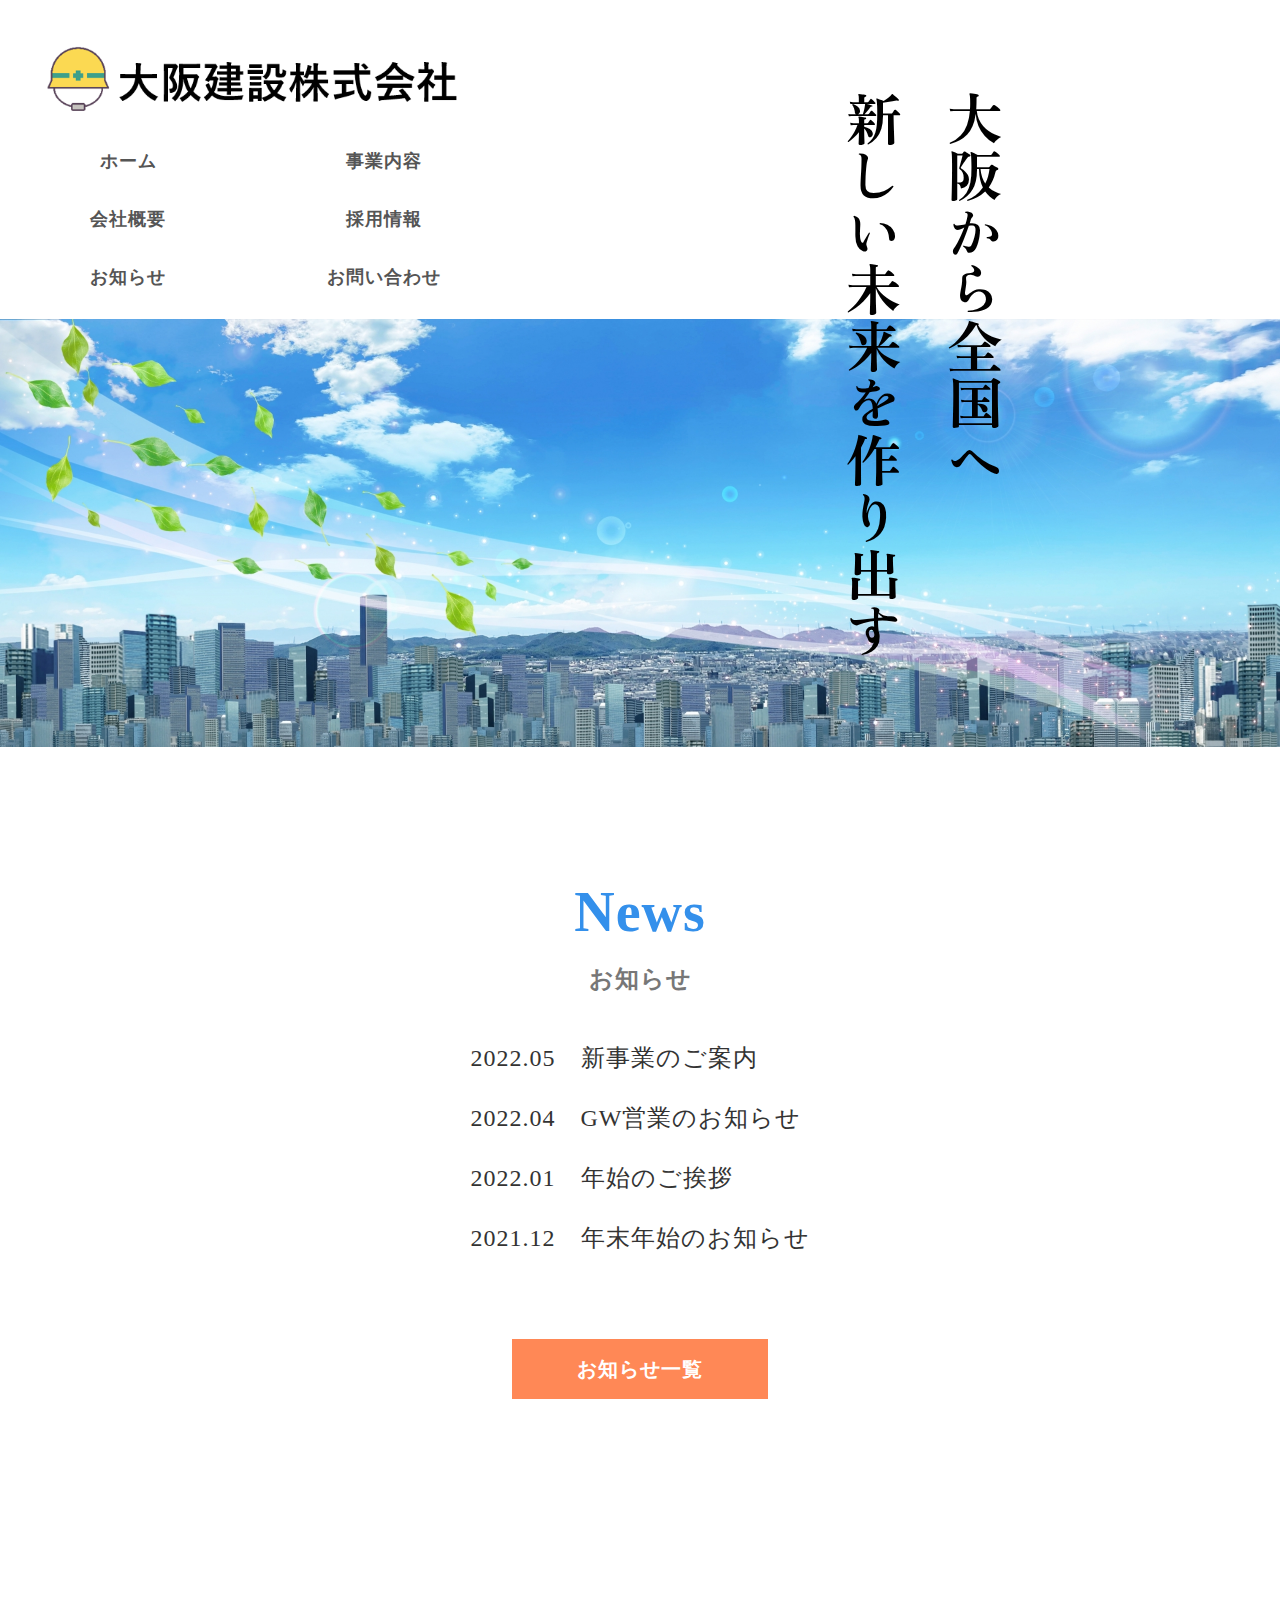
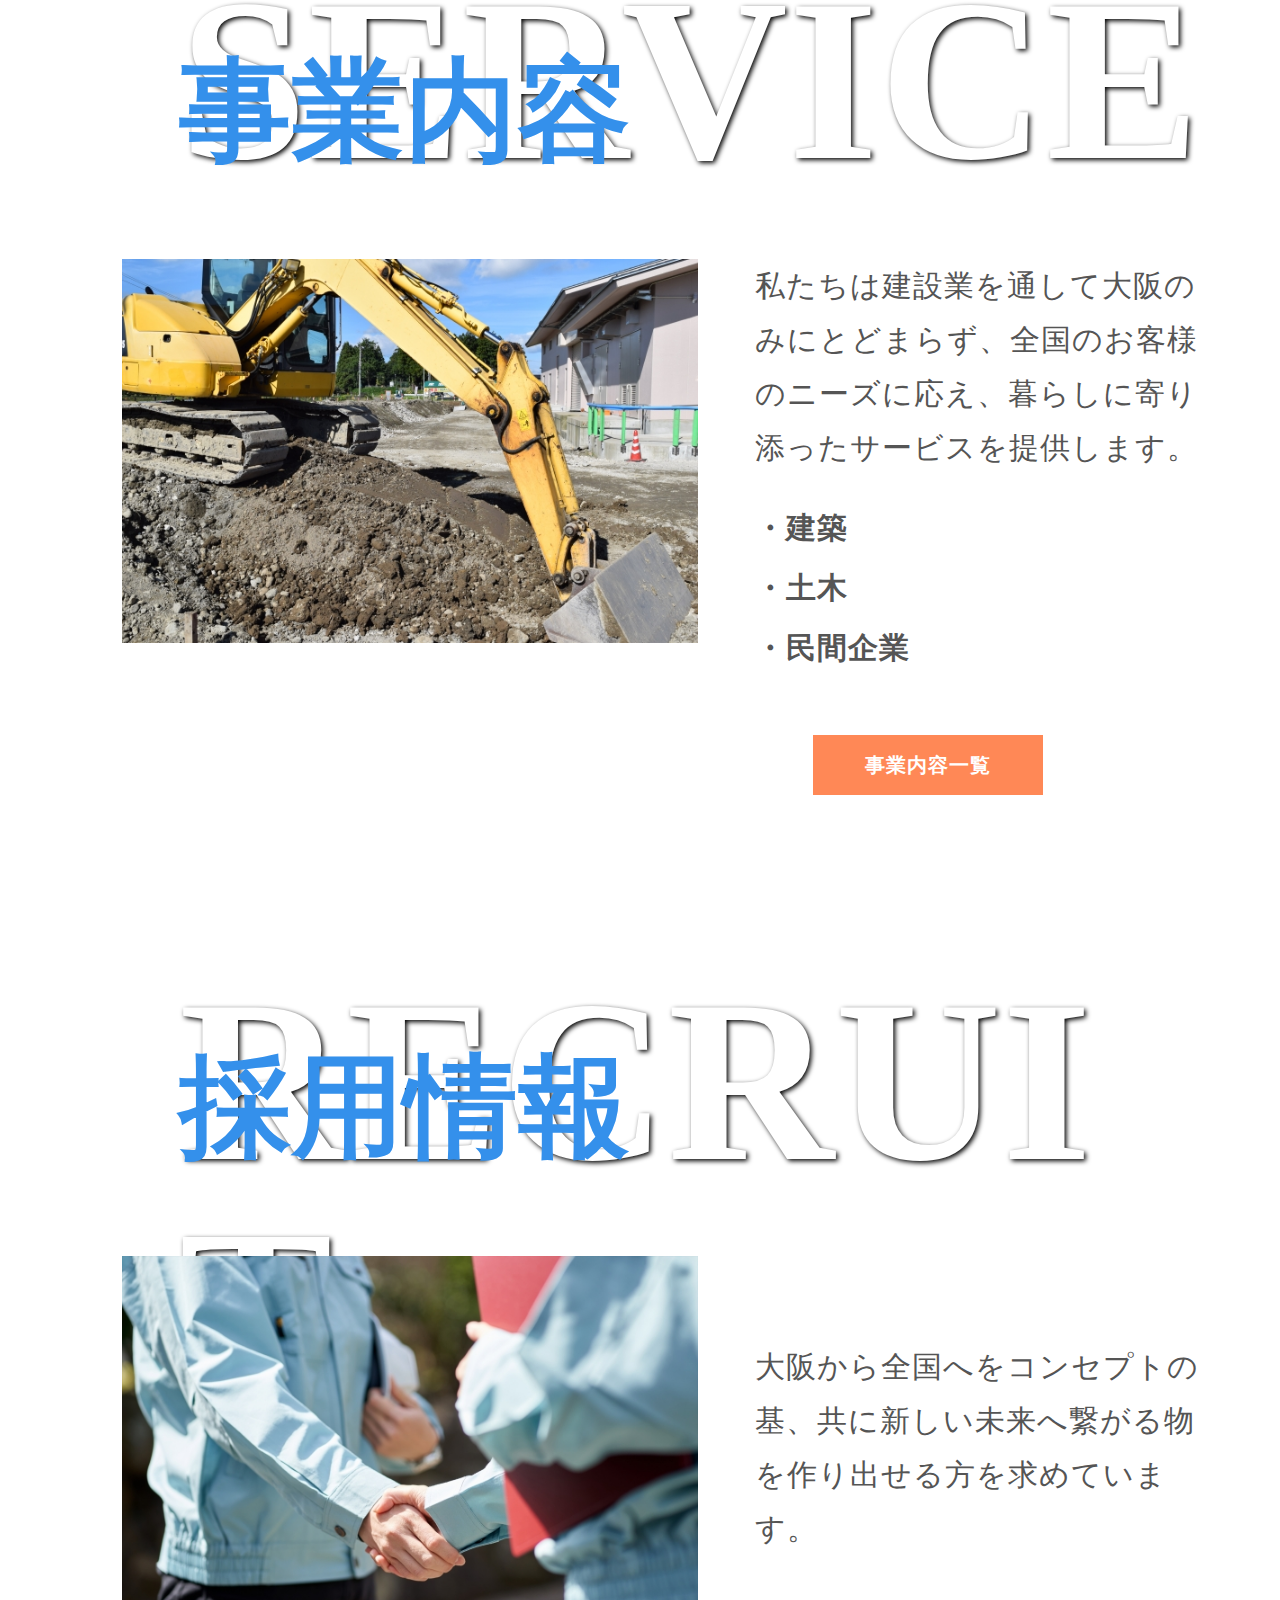
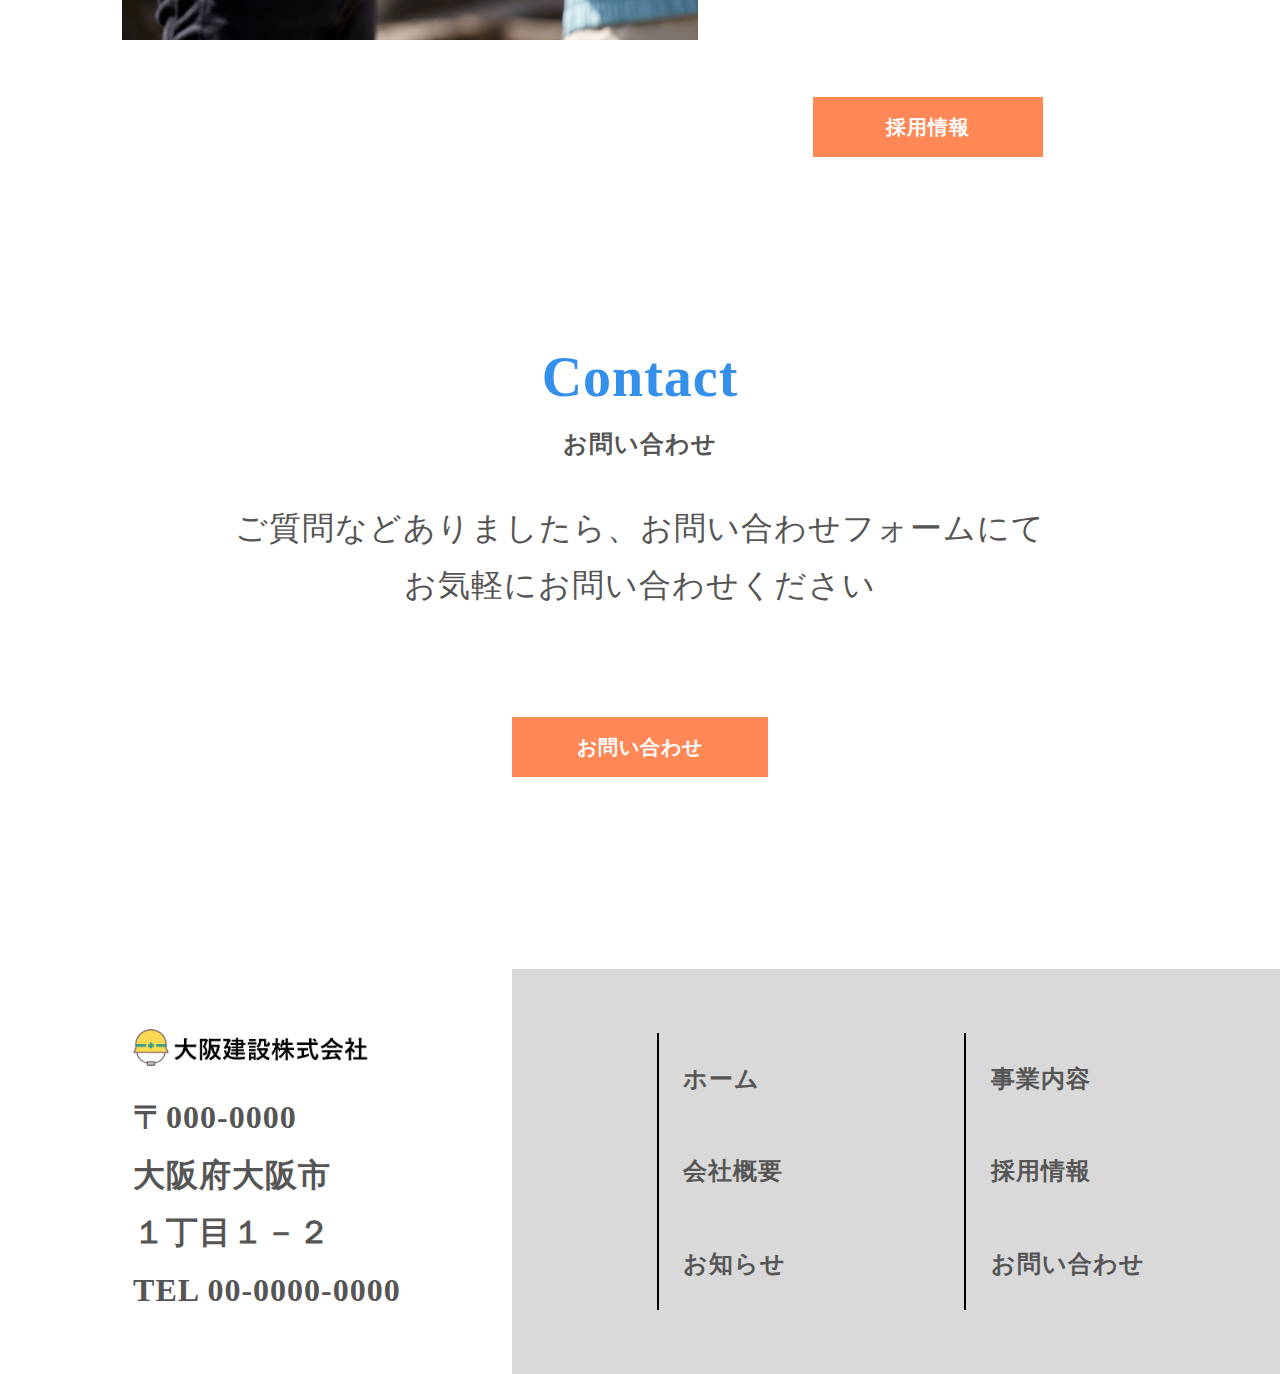
<file: index.html>
<!DOCTYPE html>
<html lang="ja">
<head>
	<meta charset="UTF-8">
	<title>大阪建設株式会社</title>
	<meta name="description" content="大阪から全国へ新しい未来を作り出す。">
	<meta name="keywords" content="建設,土木,">
	<meta name="viewport" content="width=device-width, initial-scale=1.0">
	<meta property="og:title" content="大阪建設株式会社">
	<meta property="og:type" content="article">
	<meta property="og:url" content="https://osakakensetsu.com">
	<meta property="og:image" content="./img/icon.png">
	<meta property="og:description" content="大阪から全国へ新しい未来を作り出す。">
	<meta property="og:site_name" content="建設会社">
	<link rel="icon" href="favicon.ico">
	<link rel="apple-touch-icon" sizes="180×180" href="./img/icon.png">
	<link rel="stylesheet" type="text/css" href="css/reset.css">
	<link rel="stylesheet" type="text/css" href="css/index.css">
	<link rel="preconnect" href="https://fonts.googleapis.com">
	<link rel="preconnect" href="https://fonts.gstatic.com" crossorigin>
	<link href="https://fonts.googleapis.com/css2?family=Zen+Old+Mincho:wght@400;700;900&display=swap" rel="stylesheet"> </head>
<body>
	<header>
		<div class="header_wrapper">
			<div class="header_inner"> <img src="./img/logo.png" alt="ロゴ写真">
				<nav>
					<ul>
						<li><a href="#">ホーム</a></li>
						<li><a href="html/company.html">会社概要</a></li>
						<li><a href="html/news.html">お知らせ</a></li>
					</ul>
					<ul>
						<li><a href="html/service.html">事業内容</a></li>
						<li><a href="html/recruit.html">採用情報</a></li>
						<li><a href="#contact">お問い合わせ</a></li>
					</ul>
				</nav>
				<div class="top_title">
					<h1>大阪から全国へ</h1>
					<h2>新しい未来を作り出す</h2>
				</div>
			</div>
			<div class="top_inner"> <img src="./img/top.jpg" alt="top画像"> </div>
		</div>
	</header>
	<!-- main -->
	<main>
		<!-- news -->
		<section class="news section">
			<h3 class="ttl">News<br><small>お知らせ</small></h3>
			<ul class="news_list">
				<li>2022.05&emsp;新事業のご案内</li>
				<li>2022.04&emsp;GW営業のお知らせ</li>
				<li>2022.01&emsp;年始のご挨拶</li>
				<li>2021.12&emsp;年末年始のお知らせ</li>
			</ul>
			<div class="btn"> <a href="">お知らせ一覧</a> </div>
		</section>
		<!-- service -->
		<section class="servive section">
			<div class="top_wrapper">
				<div class="ttl_front">事業内容<a>SERVICE</a></div>
				<div class="top_txt_wrapper"> <img class="top_img service" src="./img/service.jpg" alt="事業内容写真">
					<div class="service_txt">
						<p>私たちは建設業を通して大阪のみにとどまらず、全国のお客様のニーズに応え、暮らしに寄り添ったサービスを提供します。</p>
						<ul>
							<li>・建築</li>
							<li>・土木</li>
							<li>・民間企業</li>
						</ul>
					</div>
				</div>
				<div class="btn1"> <a href="">事業内容一覧</a> </div>
			</div>
		</section>
		
		<!-- recruit -->
		<section class="servive section">
			<div class="top_wrapper">
				<div class="ttl_front">採用情報<a>RECRUIT</a></div>
				<div class="top_txt_wrapper"> <img class="top_img recruit" src="./img/recruit.jpg" alt="採用情報写真">
					<div class="recruit_txt">
						<p>大阪から全国へをコンセプトの基、共に新しい未来へ繋がる物を作り出せる方を求めています。</p>
					</div>
				</div>
				<div class="btn1"> <a href="">採用情報</a> </div>
		</section>

		<!-- contact -->
		<section class="contact section" id="contact">
			<div class="contact_wrapper">
				<h3 class="ttl">Contact<br><small>お問い合わせ</small></h3>
				<P>ご質問などありましたら、お問い合わせフォームにて<br>お気軽にお問い合わせください</P>
				<div class="btn"> <a href="https://withcode.tech">お問い合わせ</a> </div>
			</div>
		</section>
	</main>
	
	<!-- footer -->
	<footer>
		<div class="footer_wrapper">
			<div class="footer_block_1"> <img src="img/logo.png" alt="ロゴ画像">
				<p>〒000-0000<br> 大阪府大阪市<br>１丁目１－２<br> TEL 00-0000-0000 </p>
			</div>
			<div class="footer_block_2">
				<div class="footer_list">
					<ul>
						<li><a href="#">ホーム</a></li>
						<li><a href="html/company.html">会社概要</a></li>
						<li><a href="html/news.html">お知らせ</a></li>
					</ul>
					<ul>
						<li><a href="html/service.html">事業内容</a></li>
						<li><a href="html/recruit.html">採用情報</a></li>
						<li><a href="#contact">お問い合わせ</a></li>
					</ul>
				</div>
			</div>
		</div>
	</footer>
</body>
</html>
</file>
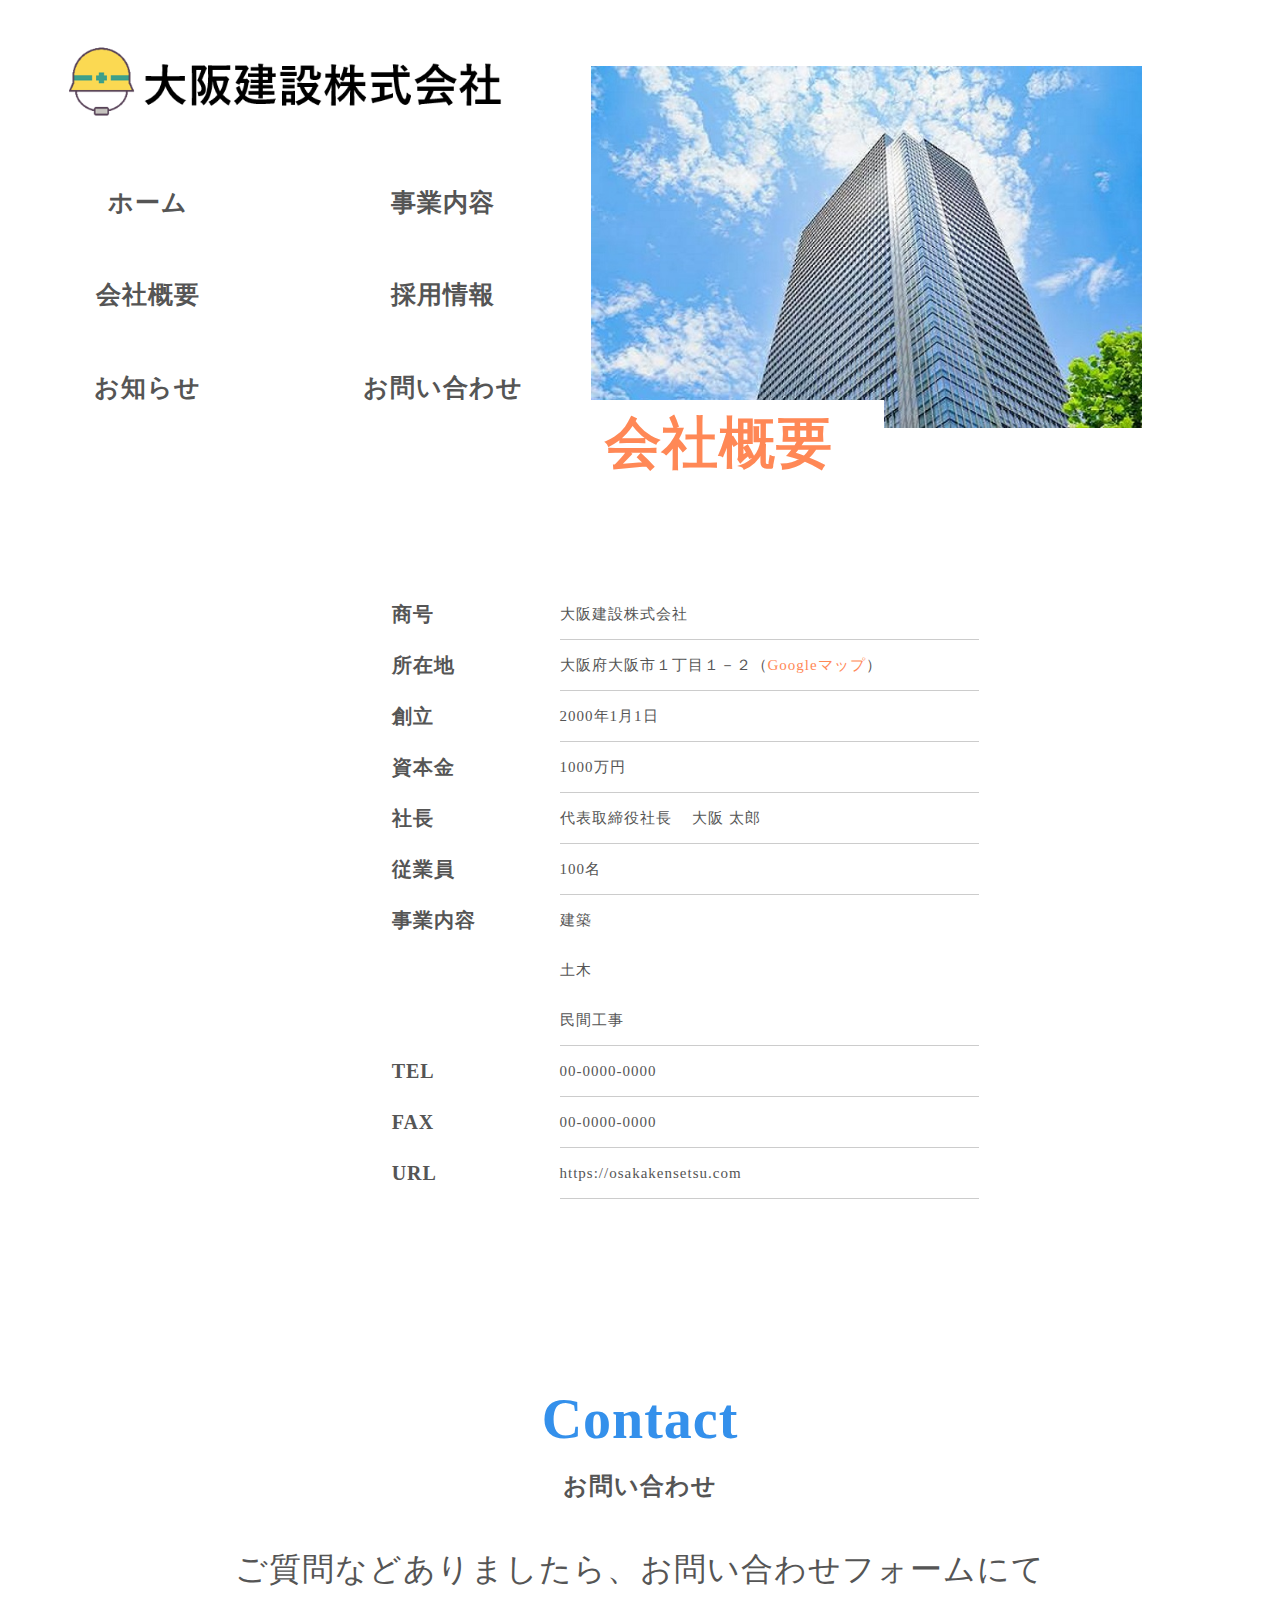
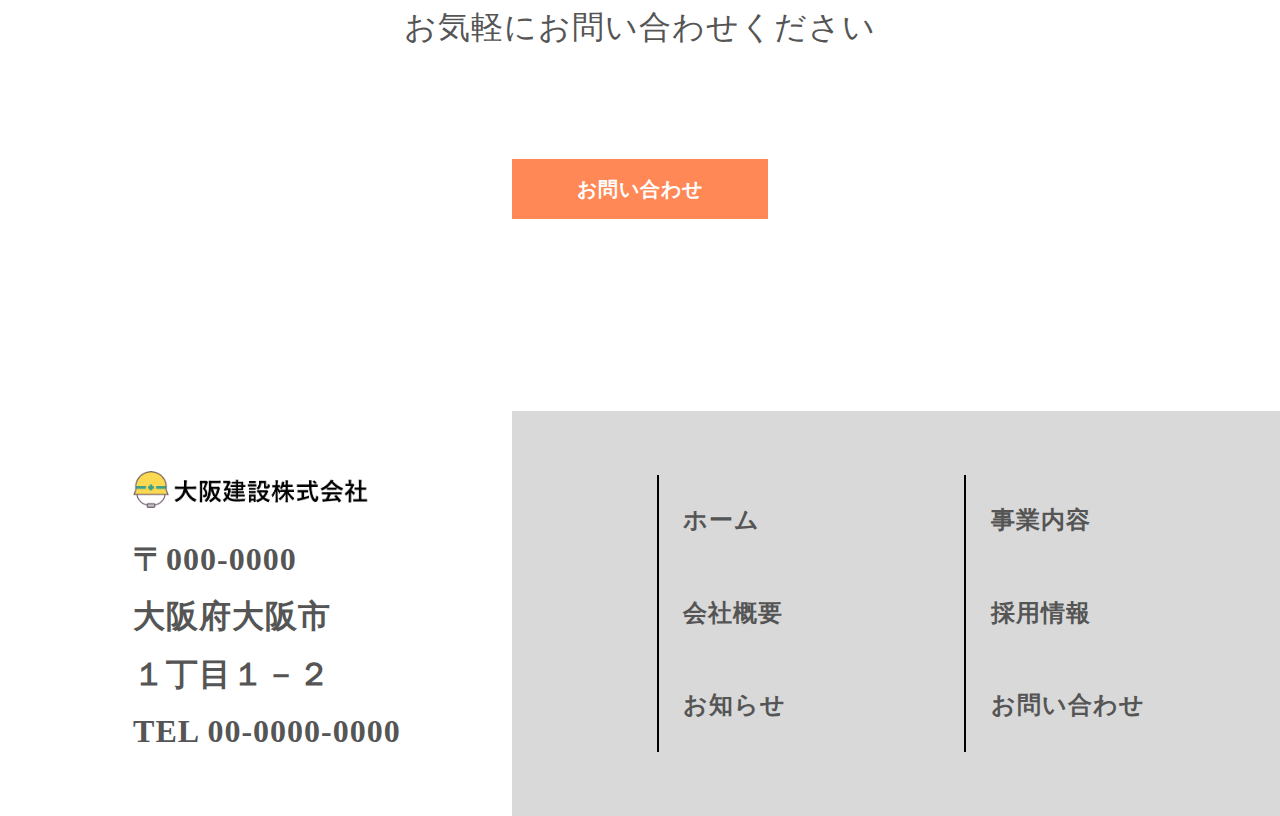
<file: html/company.html>
<!DOCTYPE html>
<html lang="ja">
<head>
	<meta charset="UTF-8">
	<title>大阪建設株式会社</title>
	<meta name="description" content="大阪から全国へ新しい未来を作り出す。">
	<meta name="keywords" content="建設,土木,">
	<meta name="viewport" content="width=device-width, initial-scale=1.0">
	<meta property="og:title" content="大阪建設株式会社">
	<meta property="og:type" content="article">
	<meta property="og:url" content="https://osakakensetsu.com">
	<meta property="og:image" content="./img/icon.png">
	<meta property="og:description" content="大阪から全国へ新しい未来を作り出す。">
	<meta property="og:site_name" content="建設会社">
	<link rel="icon" href="../favicon.ico">
	<link rel="apple-touch-icon" sizes="180×180" href="./img/icon.png">
	<link rel="stylesheet" type="text/css" href="../css/reset.css">
	<link rel="stylesheet" type="text/css" href="../css/common1.css">
	<link rel="stylesheet" type="text/css" href="../css/common2.css">
	<link rel="stylesheet" type="text/css" href="../css/company.css">
	<link rel="preconnect" href="https://fonts.googleapis.com">
	<link rel="preconnect" href="https://fonts.gstatic.com" crossorigin>
	<link href="https://fonts.googleapis.com/css2?family=Zen+Old+Mincho:wght@400;700;900&display=swap" rel="stylesheet"> </head>
<body>
	<header>
		<div class="header_wrapper">
			<div class="header_inner"> <img src="../img/logo.png" alt="ロゴ画像">
				<nav class="header_nav">
					<ul>
						<li><a href="../index.html">ホーム</a></li>
						<li><a href="./company.html">会社概要</a></li>
						<li><a href="./news.html">お知らせ</a></li>
					</ul>
					<ul>
						<li><a href="./service.html">事業内容</a></li>
						<li><a href="./recruit.html">採用情報</a></li>
						<li><a href="#contact">お問い合わせ</a></li>
					</ul>
				</nav>
			</div>
			<div class="top_inner"> <img src="../img/会社概要.jpg" alt="top写真">
				<div class="top_title">
					<h1>会社概要</h1>
				</div>
			</div>
		</div>
	</header>
	<main>
		<section class="company section">
			<div class="company_wrapper">
				<ul class="company_list">
					<li class="company_item"> <span>商号</span>
						<p>大阪建設株式会社</p>
					</li>
					<li class="company_item"> <span>所在地</span>
						<p>大阪府大阪市１丁目１－２（<a href="" class="map_link">Googleマップ</a>）</p>
					</li>
					<li class="company_item"> <span>創立</span>
						<p>2000年1月1日</p>
					</li>
					<li class="company_item"> <span>資本金</span>
						<p>1000万円</p>
					</li>
					<li class="company_item"> <span>社長</span>
						<p>代表取締役社長  大阪 太郎</p>
					</li>
					<li class="company_item"> <span>従業員</span>
						<p>100名</p>
					</li>
					<li class="company_item"> <span>事業内容</span>
						<p> 建築<br> 土木<br> 民間工事<br> </p>
					</li>
					<li class="company_item"> <span>TEL</span>
						<p><a href="">00-0000-0000</a></p>
					</li>
					<li class="company_item"> <span>FAX</span>
						<p><a href="">00-0000-0000</a></p>
					</li>
					<li class="company_item"> <span>URL</span>
						<p><a href="">https://osakakensetsu.com</a></p>
					</li>
				</ul>
			</div>
			</div>
		</section>
		<section class="contact section" id="contact">
			<div class="contact_wrapper">
				<h3 class="ttl">Contact<br><small>お問い合わせ</small></h3>
				<P>ご質問などありましたら、お問い合わせフォームにて<br>お気軽にお問い合わせください</P>
				<div class="btn"> <a href="https://withcode.tech">お問い合わせ</a> </div>
			</div>
		</section>
	</main>
	<footer>
		<div class="footer_wrapper">
			<div class="footer_block_1"> <img src="../img/logo.png" alt="ロゴ画像">
				<p>〒000-0000<br> 大阪府大阪市<br>１丁目１－２<br> TEL 00-0000-0000 </p>
			</div>
			<div class="footer_block_2">
				<div class="footer_list">
					<ul>
						<li><a href="../index.html">ホーム</a></li>
						<li><a href="company.html">会社概要</a></li>
						<li><a href="news.html">お知らせ</a></li>
					</ul>
					<ul>
						<li><a href="service.html">事業内容</a></li>
						<li><a href="recruit.html">採用情報</a></li>
						<li><a href="#contact">お問い合わせ</a></li>
					</ul>
				</div>
			</div>
		</div>
	</footer>
</body>
</html>
</file>
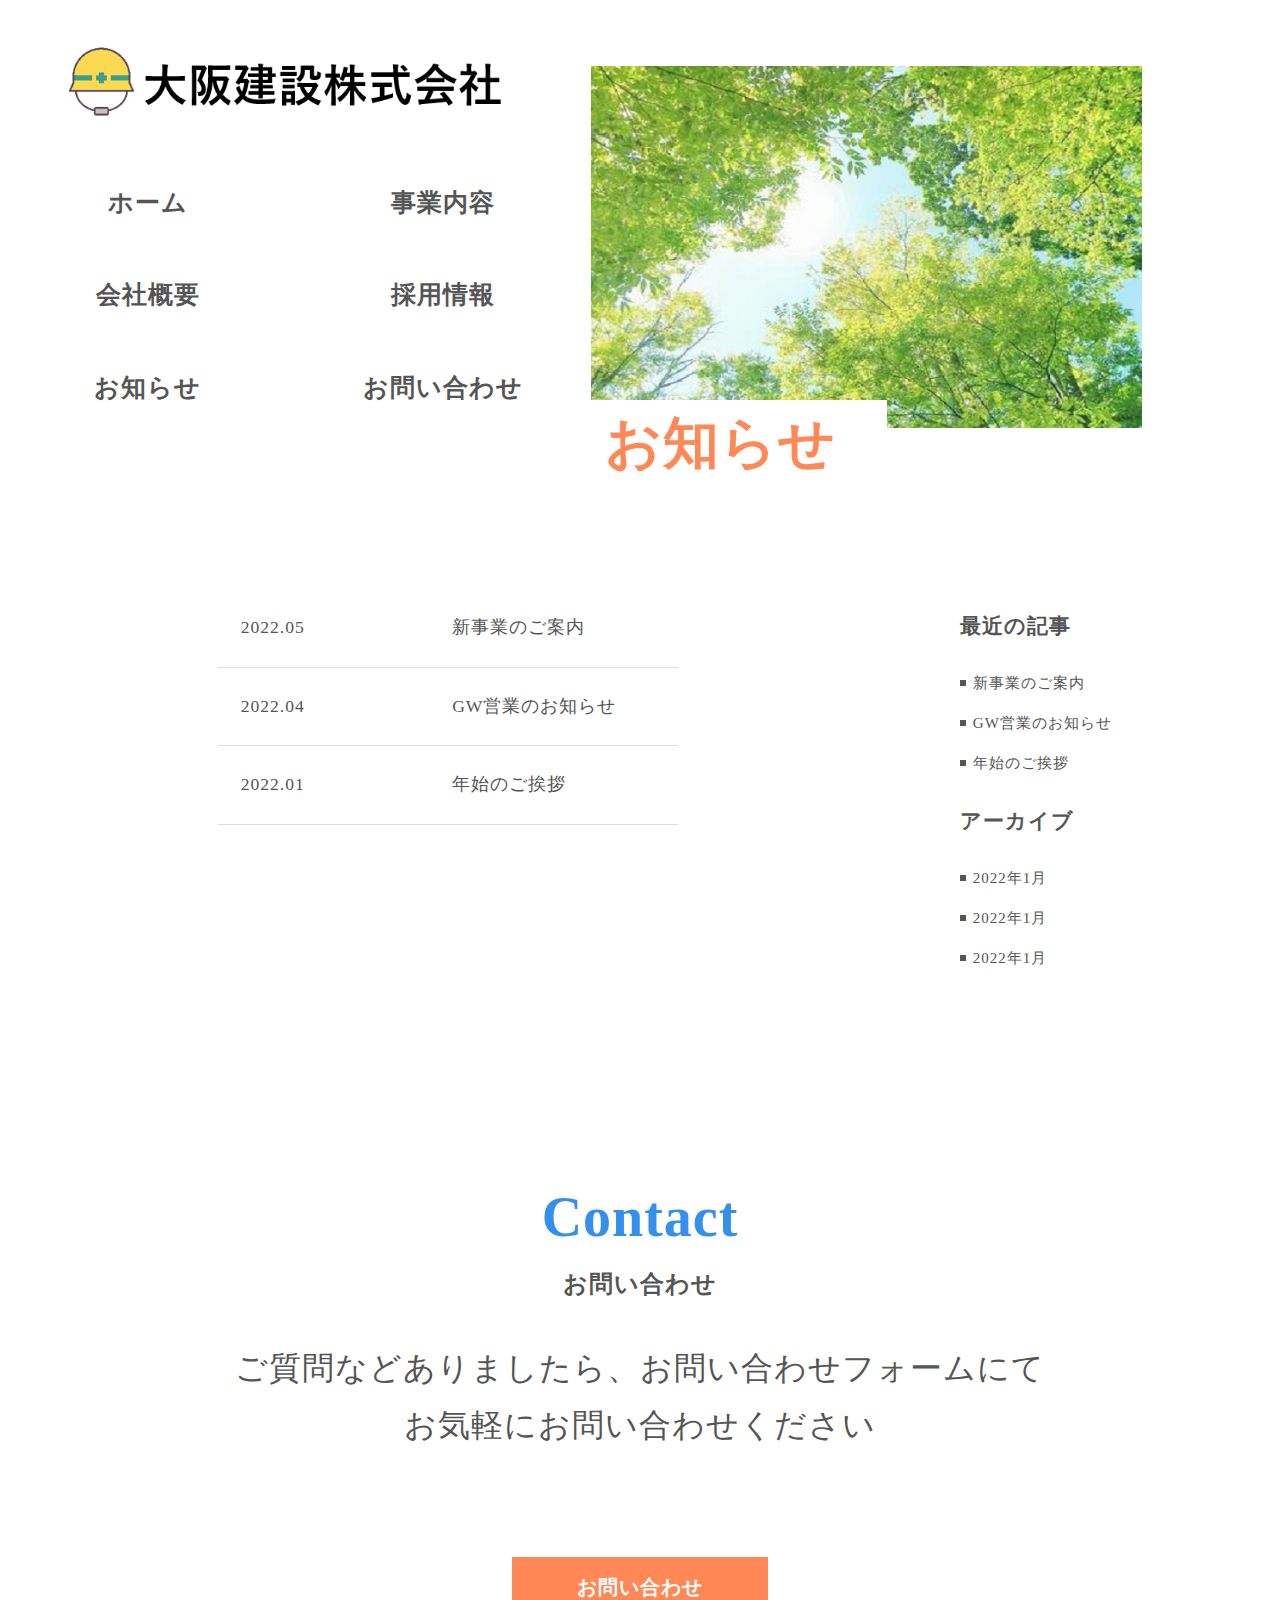
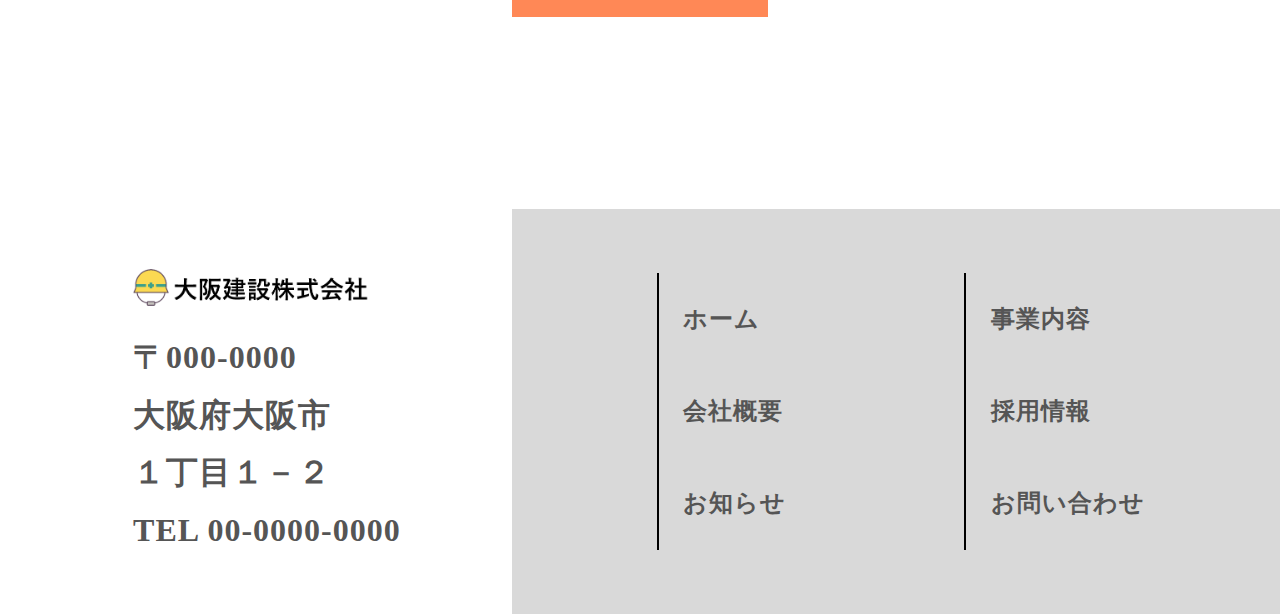
<file: html/news.html>
<!DOCTYPE html>
<html lang="ja">
<head>
	<meta charset="UTF-8">
	<title>大阪建設株式会社</title>
	<meta name="description" content="大阪から全国へ新しい未来を作り出す。">
	<meta name="keywords" content="建設,土木,">
	<meta name="viewport" content="width=device-width, initial-scale=1.0">
	<meta property="og:title" content="大阪建設株式会社">
	<meta property="og:type" content="article">
	<meta property="og:url" content="https://osakakensetsu.com">
	<meta property="og:image" content="./img/icon.png">
	<meta property="og:description" content="大阪から全国へ新しい未来を作り出す。">
	<meta property="og:site_name" content="建設会社">
	<link rel="icon" href="../favicon.ico">
	<link rel="apple-touch-icon" sizes="180×180" href="./img/icon.png">
	<link rel="stylesheet" type="text/css" href="../css/reset.css">
	<link rel="stylesheet" type="text/css" href="../css/common1.css">
	<link rel="stylesheet" type="text/css" href="../css/common2.css">
	<link rel="stylesheet" type="text/css" href="../css/news.css">
	<link rel="preconnect" href="https://fonts.googleapis.com">
	<link rel="preconnect" href="https://fonts.gstatic.com" crossorigin>
	<link href="https://fonts.googleapis.com/css2?family=Zen+Old+Mincho:wght@400;700;900&display=swap" rel="stylesheet"> </head>
<body>
	<header>
		<div class="header_wrapper">
			<div class="header_inner"> <img src="../img/logo.png" alt="ロゴ画像">
				<nav class="header_nav">
					<ul>
						<li><a href="../index.html">ホーム</a></li>
						<li><a href="./company.html">会社概要</a></li>
						<li><a href="./news.html">お知らせ</a></li>
					</ul>
					<ul>
						<li><a href="./service.html">事業内容</a></li>
						<li><a href="./recruit.html">採用情報</a></li>
						<li><a href="#contact">お問い合わせ</a></li>
					</ul>
				</nav>
			</div>
			<div class="top_inner"> <img src="../img/お知らせ.jpg" alt="top写真">
				<div class="top_title">
					<h1>お知らせ</h1>
				</div>
			</div>
		</div>
	</header>
	<main>
		<section class="news section">
			<div class="news_all">
				<div class="news_wrapper">
					<ul class="news_list">
						<li class="news_item"> <span class="news_date">2022.05</span> <a href="#" class="news_ttl">新事業のご案内</a> </li>
					</ul>
					<ul class="news_list">
						<li class="news_item"> <span class="news_date">2022.04</span> <a href="#" class="news_ttl">GW営業のお知らせ</a> </li>
					</ul>
					<ul class="news_list">
						<li class="news_item"> <span class="news_date">2022.01</span> <a href="#" class="news_ttl">年始のご挨拶</a> </li>
					</ul>
				</div>
				<div class="news_side_wrapper">
					<div class="news_side_inner">
						<p>最近の記事</p>
						<ul class="news_side_list">
							<li class="news_side_item"><a href="#">新事業のご案内</a></li>
							<li class="news_side_item"><a href="#">GW営業のお知らせ</a></li>
							<li class="news_side_item"><a href="#">年始のご挨拶</a></li>
						</ul>
					</div>
					<div class="news_side_inner">
						<p>アーカイブ</p>
						<ul class="news_side_list">
							<li class="news_side_item"><a href="">2022年1月</a></li>
							<li class="news_side_item"><a href="">2022年1月</a></li>
							<li class="news_side_item"><a href="">2022年1月</a></li>
						</ul>
					</div>
				</div>
			</div>
		</section>
		<section class="contact section" id="contact">
			<div class="contact_wrapper">
				<h3 class="ttl">Contact<br><small>お問い合わせ</small></h3>
				<P>ご質問などありましたら、お問い合わせフォームにて<br>お気軽にお問い合わせください</P>
				<div class="btn"> <a href="https://withcode.tech">お問い合わせ</a> </div>
			</div>
		</section>
	</main>
	<footer>
		<div class="footer_wrapper">
			<div class="footer_block_1"> <img src="../img/logo.png" alt="ロゴ画像">
				<p>〒000-0000<br> 大阪府大阪市<br>１丁目１－２<br> TEL 00-0000-0000 </p>
			</div>
			<div class="footer_block_2">
				<div class="footer_list">
					<ul>
						<li><a href="../index.html">ホーム</a></li>
						<li><a href="company.html">会社概要</a></li>
						<li><a href="news.html">お知らせ</a></li>
					</ul>
					<ul>
						<li><a href="service.html">事業内容</a></li>
						<li><a href="recruit.html">採用情報</a></li>
						<li><a href="#contact">お問い合わせ</a></li>
					</ul>
				</div>
			</div>
		</div>
	</footer>
</body>
</html>
</file>
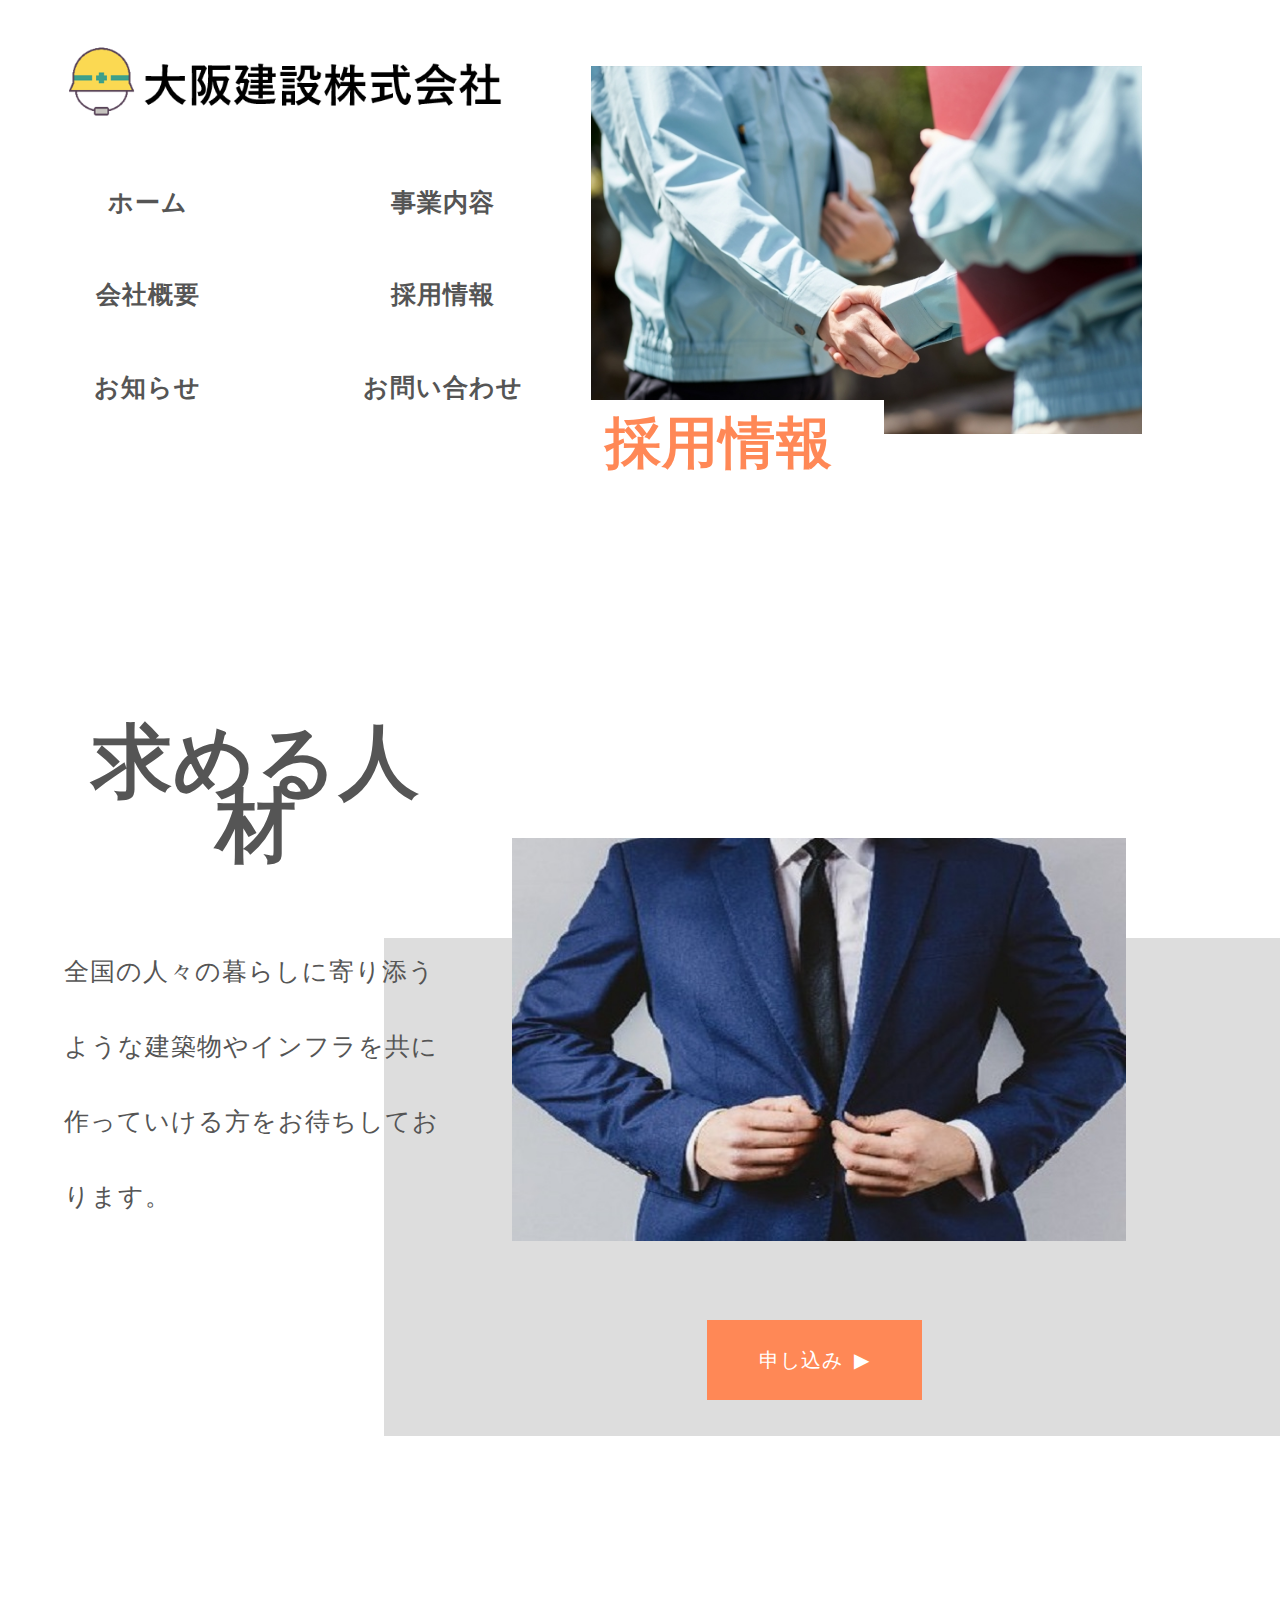
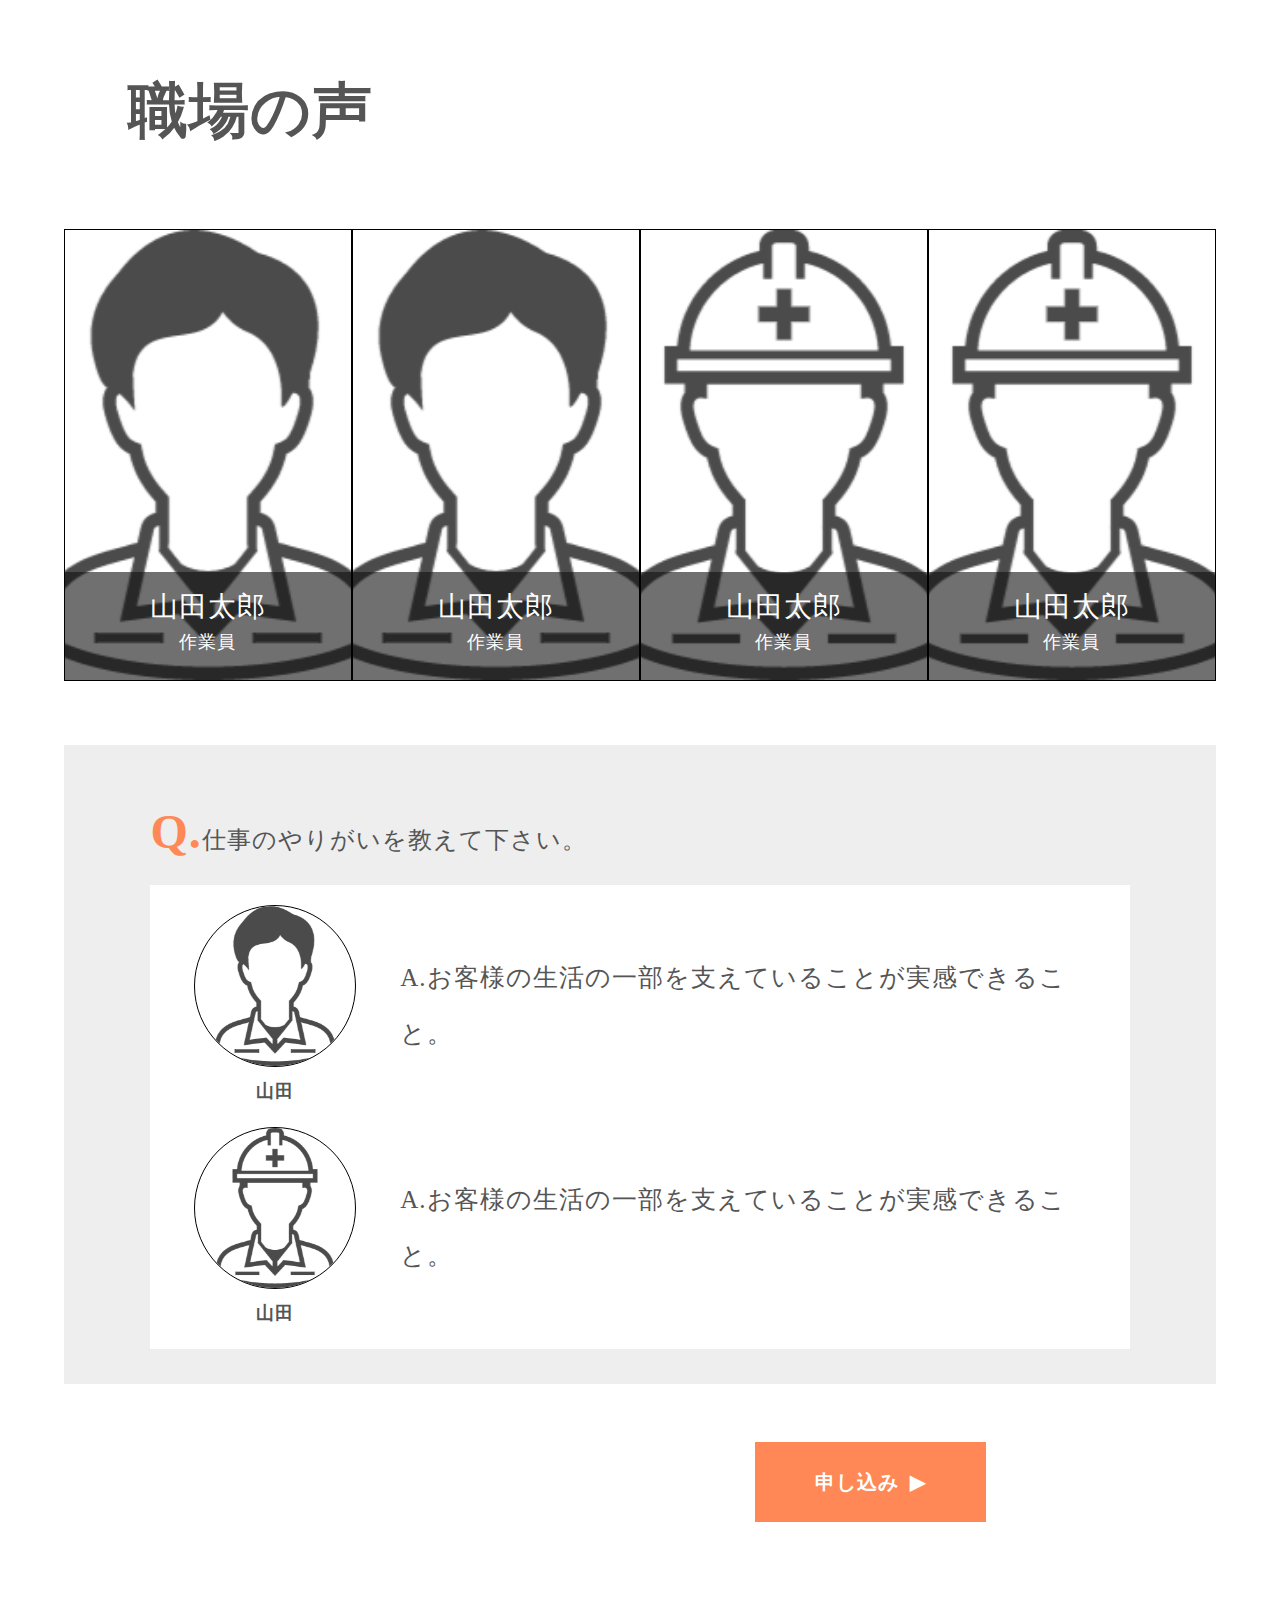
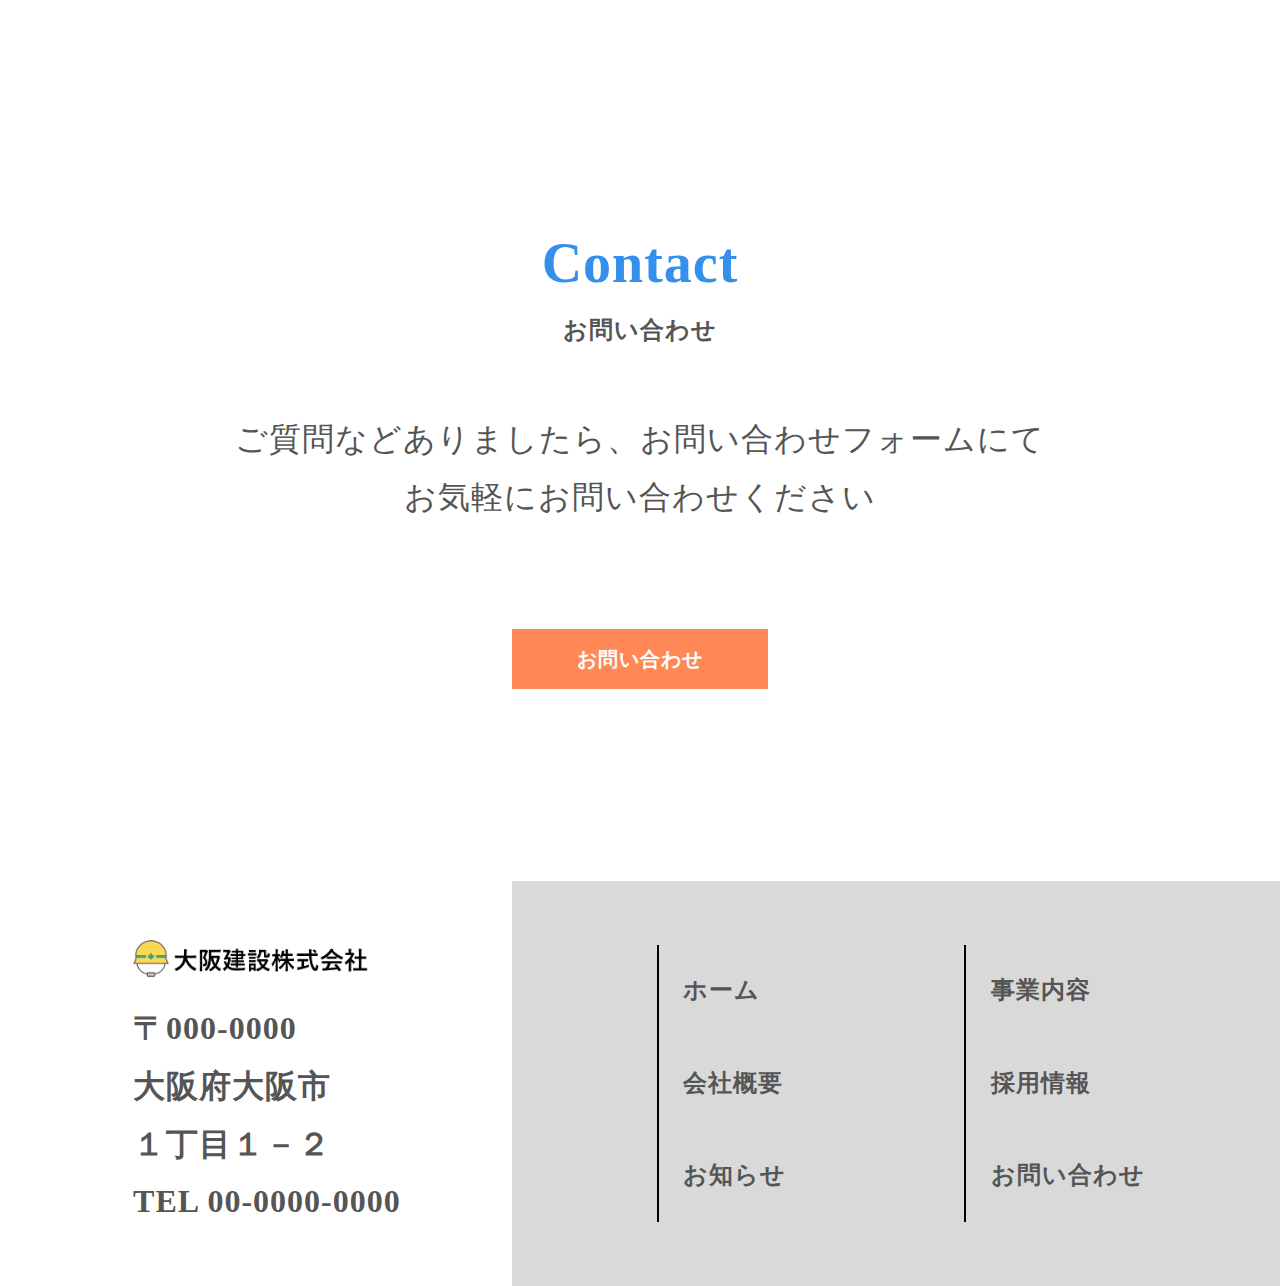
<file: html/recruit.html>
<!DOCTYPE html>
<html>
<head>
	<meta charset="UTF-8">
	<title>大阪建設株式会社</title>
	<meta name="description" content="大阪から全国へ新しい未来を作り出す。">
	<meta name="keywords" content="建設,土木,">
	<meta name="viewport" content="width=device-width, initial-scale=1.0">
	<meta property="og:title" content="大阪建設株式会社">
	<meta property="og:type" content="article">
	<meta property="og:url" content="https://osakakensetsu.com">
	<meta property="og:image" content="../img/icon.png">
	<meta property="og:description" content="大阪から全国へ新しい未来を作り出す。">
	<meta property="og:site_name" content="建設会社">
	<link rel="icon" href="../favicon.ico">
	<link rel="apple-touch-icon" sizes="180×180" href="../img/icon.png">
	<link rel="stylesheet" type="text/css" href="../css/reset.css">
	<link rel="stylesheet" type="text/css" href="../css/common1.css">
	<link rel="stylesheet" type="text/css" href="../css/common2.css">
	<link rel="stylesheet" type="text/css" href="../css/recruit.css"> </head>
<body>
	<header>
		<div class="header_wrapper">
			<div class="header_inner"> <img src="../img/logo.png" alt="ロゴ画像">
				<nav class="header_nav">
					<ul>
						<li><a href="../index.html">ホーム</a></li>
						<li><a href="./company.html">会社概要</a></li>
						<li><a href="./news.html">お知らせ</a></li>
					</ul>
					<ul>
						<li><a href="./service.html">事業内容</a></li>
						<li><a href="./recruit.html">採用情報</a></li>
						<li><a href="#contact">お問い合わせ</a></li>
					</ul>
				</nav>
			</div>
			<div class="top_inner"> <img src="../img/recruit.jpg" alt="top写真">
				<div class="top_title">
					<h1>採用情報</h1>
				</div>
			</div>
		</div>
	</header>
	<main>
		<section class="service section">
			<div class="service_inner">
				<div class="service_all">
					<div class="service_block_wrapper">
						<div class="service_block_2">
							<h2>求める人材</h2>
							<p> 全国の人々の暮らしに寄り添うような建築物やインフラを共に作っていける方をお待ちしております。</p>
						</div>
						<div class="service_block_1"> <img src="../img/採用1.jpg" alt="採用画像"> </div>
						<div class="service_list_wrapper1">
							<div class="service_list">
								<div class="btn service_btn"> <a href="https://withcode.tech">申し込み ▶︎</a> </div>
							</div>
						</div>
					</div>
				</div>
			</div>
		</section>
		<section class="recruit section" id="recruit_block_wrapper_2">
			<h2 class="recruit_txt">職場の声</h2>
			<div class="recruit_block_wrapper">
				<div class="recruit_block_person1">
					<div class="recruit_block_person_info">
						<div class="recruit_block_person_name">
							<p>山田太郎</p>
						</div>
						<p class="recruit_block_person_department">作業員</p>
					</div>
				</div>
				<div class="recruit_block_person1">
					<div class="recruit_block_person_info">
						<div class="recruit_block_person_name">
							<p>山田太郎</p>
						</div>
						<p class="recruit_block_person_department">作業員</p>
					</div>
				</div>
				<div class="recruit_block_person2">
					<div class="recruit_block_person_info">
						<div class="recruit_block_person_name">
							<p>山田太郎</p>
						</div>
						<p class="recruit_block_person_department">作業員</p>
					</div>
				</div>
				<div class="recruit_block_person2">
					<div class="recruit_block_person_info">
						<div class="recruit_block_person_name">
							<p>山田太郎</p>
						</div>
						<p class="recruit_block_person_department">作業員</p>
					</div>
				</div>
			</div>
			<div class="recruit_discussion_wrapper">
				<div class="recruit_discussion_inner">
					<div class="recruit_discussion">
						<div class="recruit_discussion_ttl">
							<p> <span>Q.</span>仕事のやりがいを教えて下さい。 </p>
						</div>
						<ul class="recruit_discussion_list">
							<li class="recruit_discussion_item">
								<div class="recruit_discussion_member"> <img src="../img/技術職の人物アイコン.png" alt="山田画像">
									<p>山田</p>
								</div>
								<div class="recruit_discussion_txt">
									<p> A.お客様の生活の一部を支えていることが実感できること。 </p>
								</div>
							</li>
							<li class="recruit_discussion_item">
								<div class="recruit_discussion_member"> <img src="../img/工事の作業員のアイコン.png" alt="山田画像">
									<p>山田</p>
								</div>
								<div class="recruit_discussion_txt">
									<p> A.お客様の生活の一部を支えていることが実感できること。 </p>
								</div>
							</li>
						</ul>
					</div>
			</div>
								<div class="btn service_btn2"> <a href="https://withcode.tech">申し込み ▶︎</a> </div>
				</div>
		</section>
		<section class="contact section" id="contact">
			<div class="contact_wrapper">
				<h3 class="ttl">Contact<br><small>お問い合わせ</small></h3>
				<P>ご質問などありましたら、お問い合わせフォームにて<br>お気軽にお問い合わせください</P>
				<div class="btn"> <a href="https://withcode.tech">お問い合わせ</a> </div>
			</div>
		</section>
	</main>
	<footer>
		<div class="footer_wrapper">
			<div class="footer_block_1"> <img src="../img/logo.png" alt="ロゴ画像">
				<p>〒000-0000<br> 大阪府大阪市<br>１丁目１－２<br> TEL 00-0000-0000 </p>
			</div>
			<div class="footer_block_2">
				<div class="footer_list">
					<ul>
						<li><a href="../index.html">ホーム</a></li>
						<li><a href="company.html">会社概要</a></li>
						<li><a href="news.html">お知らせ</a></li>
					</ul>
					<ul>
						<li><a href="service.html">事業内容</a></li>
						<li><a href="recruit.html">採用情報</a></li>
						<li><a href="#contact">お問い合わせ</a></li>
					</ul>
				</div>
			</div>
		</div>
	</footer>
</body>
</html>
</file>
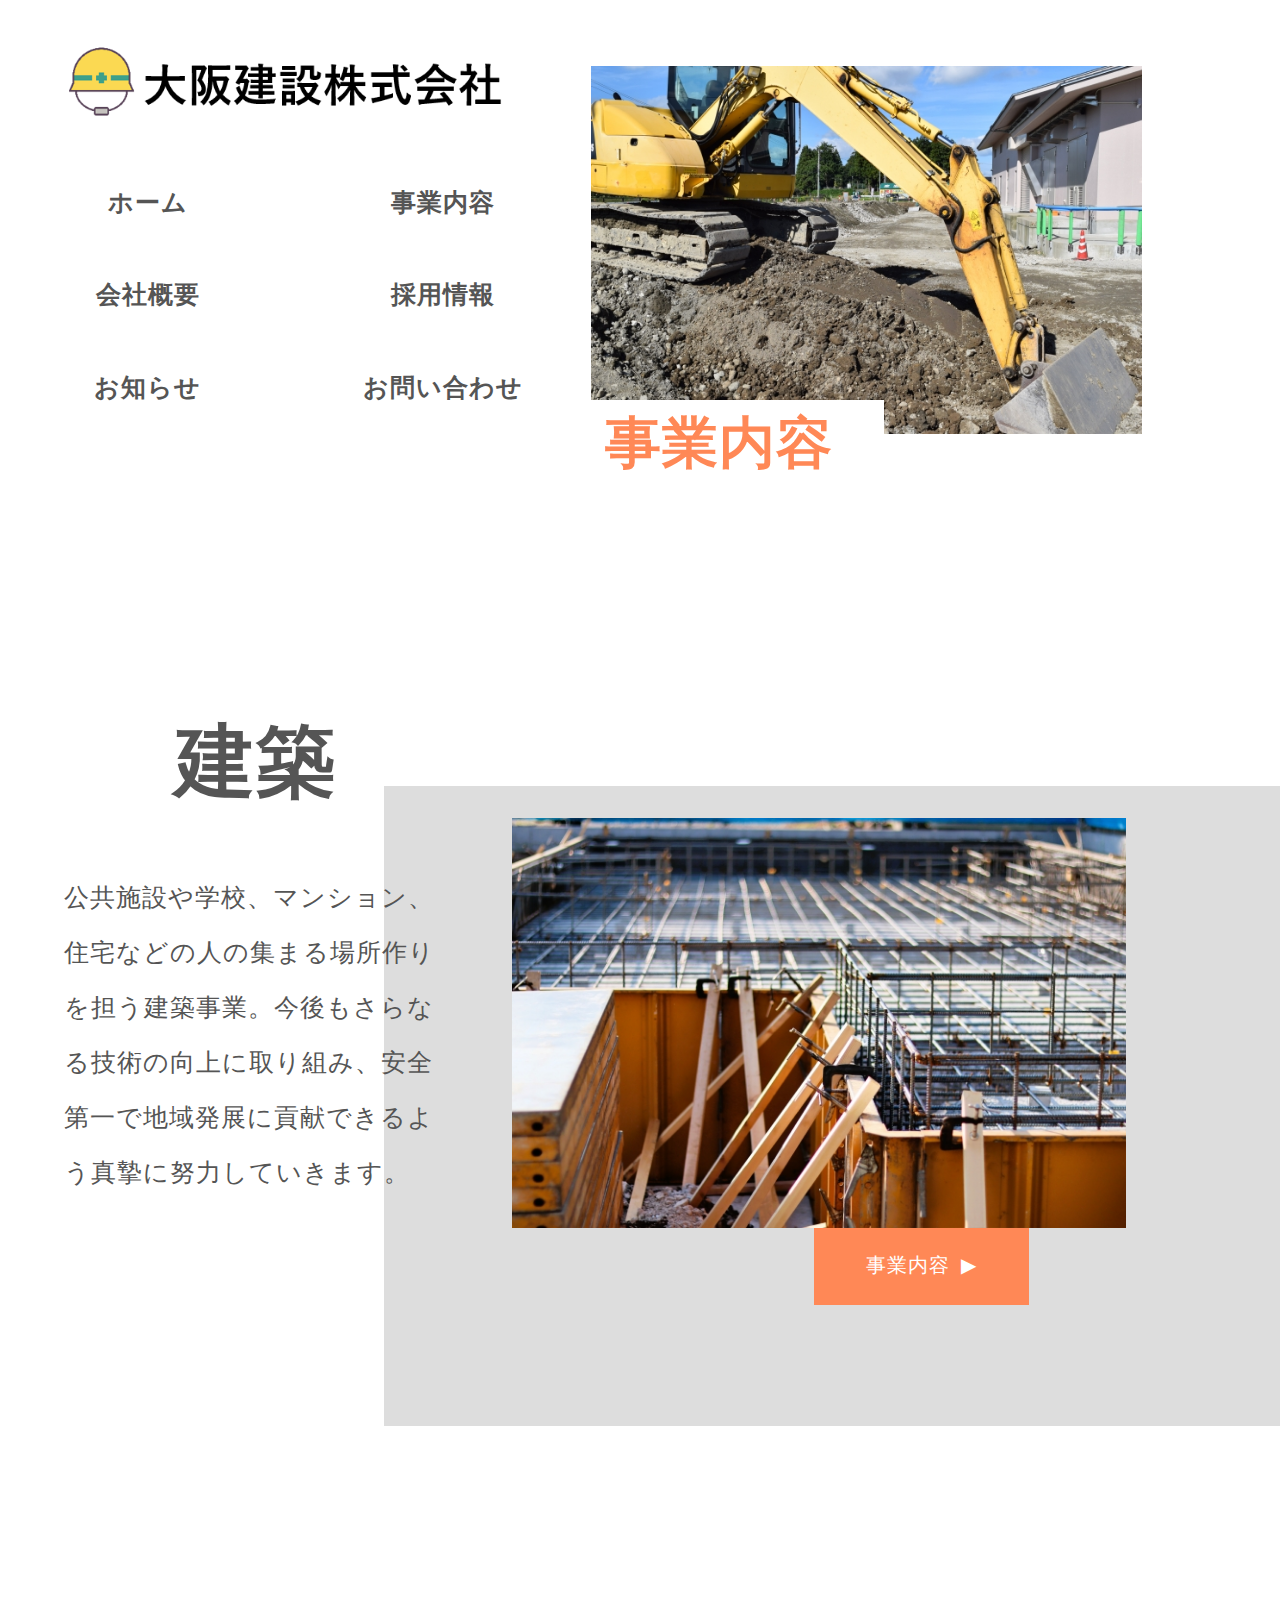
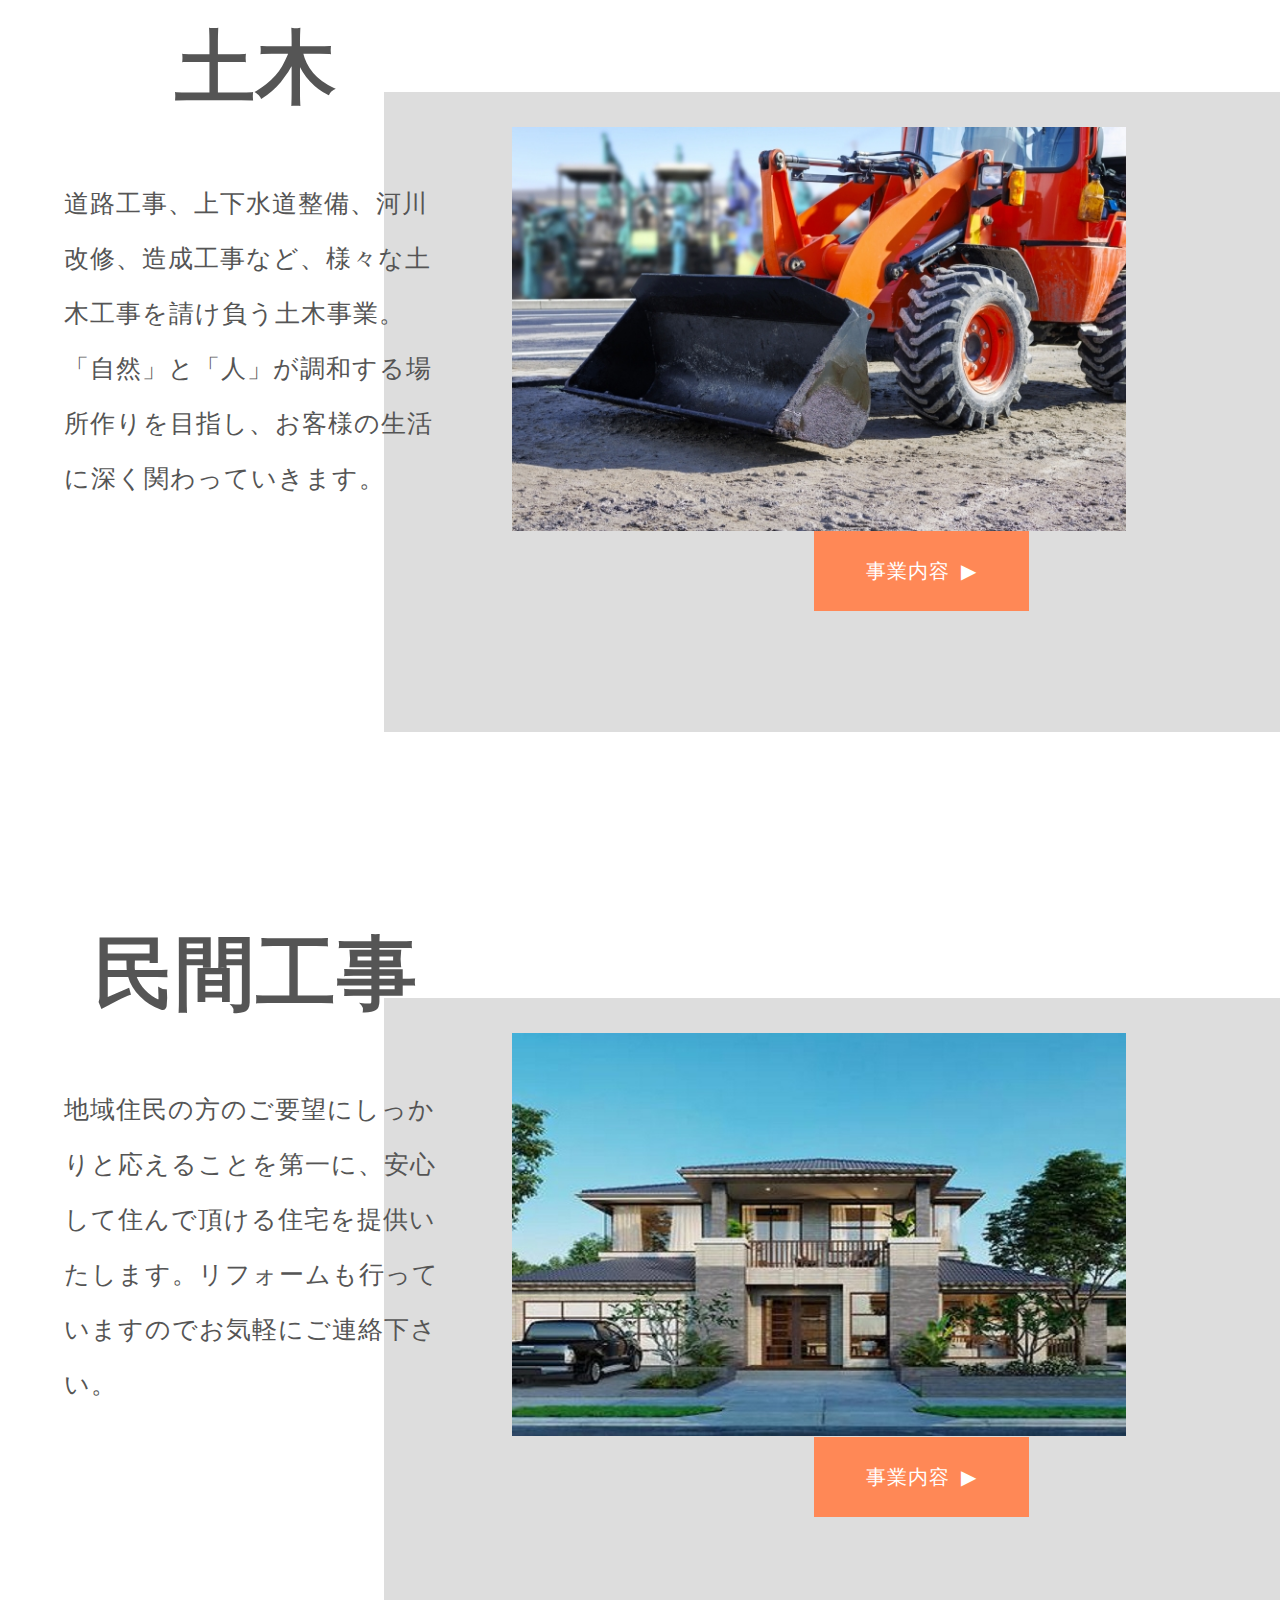
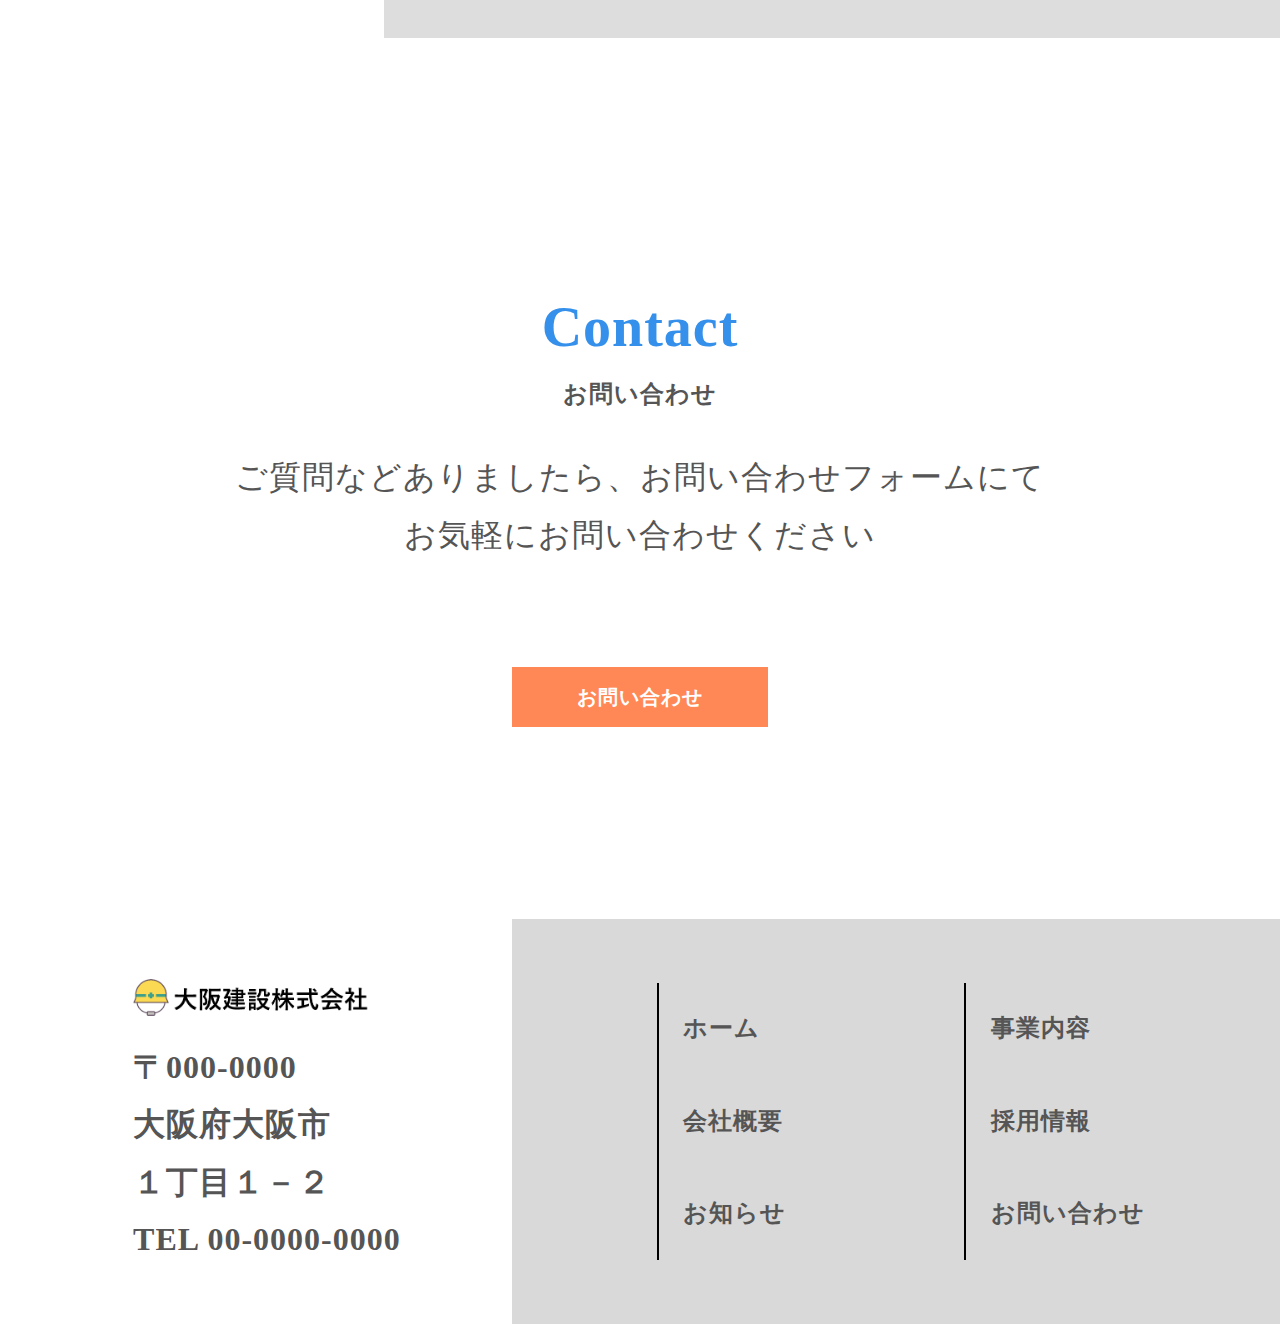
<file: html/service.html>
<!DOCTYPE html>
<html>
<head>
	<meta charset="UTF-8">
	<title>大阪建設株式会社</title>
	<meta name="description" content="大阪から全国へ新しい未来を作り出す。">
	<meta name="keywords" content="建設,土木,">
	<meta name="viewport" content="width=device-width, initial-scale=1.0">
	<meta property="og:title" content="大阪建設株式会社">
	<meta property="og:type" content="article">
	<meta property="og:url" content="https://osakakensetsu.com">
	<meta property="og:image" content="../img/icon.png">
	<meta property="og:description" content="大阪から全国へ新しい未来を作り出す。">
	<meta property="og:site_name" content="建設会社">
	<link rel="icon" href="../favicon.ico">
	<link rel="apple-touch-icon" sizes="180×180" href="../img/icon.png">
	<link rel="stylesheet" type="text/css" href="../css/reset.css">
	<link rel="stylesheet" type="text/css" href="../css/common1.css">
	<link rel="stylesheet" type="text/css" href="../css/common2.css">
	<link rel="stylesheet" type="text/css" href="../css/service.css"> </head>
<body>
	<header>
		<div class="header_wrapper">
			<div class="header_inner"> <img src="../img/logo.png" alt="ロゴ画像">
				<nav class="header_nav">
					<ul>
						<li><a href="../index.html">ホーム</a></li>
						<li><a href="./company.html">会社概要</a></li>
						<li><a href="./news.html">お知らせ</a></li>
					</ul>
					<ul>
						<li><a href="./service.html">事業内容</a></li>
						<li><a href="./recruit.html">採用情報</a></li>
						<li><a href="#contact">お問い合わせ</a></li>
					</ul>
				</nav>
			</div>
			<div class="top_inner"> <img src="../img/service.jpg" alt="事業内容写真">
				<div class="top_title">
					<h1>事業内容</h1>
				</div>
			</div>
		</div>
	</header>
	<main>
		<section class="service section">
			<div class="service_inner">
				<div class="service_all">
					<div class="service_block_wrapper1">
						<div class="service_block_2">
							<h2>建築</h2>
							<p> 公共施設や学校、マンション、住宅などの人の集まる場所作りを担う建築事業。今後もさらなる技術の向上に取り組み、安全第一で地域発展に貢献できるよう真摯に努力していきます。</p>
						</div>
						<div class="service_block_1"> <img src="../img/建築.jpg" alt="建築画像"> </div>
						<div class="service_list_wrapper1">
							<div class="service_list">
								<div class="btn service_btn"> <a href="https://withcode.tech">事業内容 ▶︎</a> </div>
							</div>
						</div>
					</div>
					<div class="service_block_wrapper2">
						<div class="service_block_2">
							<h2>土木</h2>
							<p> 道路工事、上下水道整備、河川改修、造成工事など、様々な土木工事を請け負う土木事業。「自然」と「人」が調和する場所作りを目指し、お客様の生活に深く関わっていきます。</p>
						</div>
						<div class="service_block_1"> <img src="../img/土木.jpg" alt="土木画像"> </div>
						<div class="service_list_wrapper2">
							<div class="service_list">
								<div class="btn service_btn"> <a href="https://withcode.tech">事業内容 ▶︎</a> </div>
							</div>
						</div>
					</div>
					<div class="service_block_wrapper3">
						<div class="service_block_2">
							<h2>民間工事</h2>
							<p> 地域住民の方のご要望にしっかりと応えることを第一に、安心して住んで頂ける住宅を提供いたします。リフォームも行っていますのでお気軽にご連絡下さい。</p>
						</div>
						<div class="service_block_1"> <img src="../img/民間工事.jpg" alt="民間工事画像"> </div>
						<div class="service_list_wrapper3">
							<div class="service_list">
								<div class="btn service_btn"> <a href="https://withcode.tech">事業内容 ▶︎</a> </div>
							</div>
						</div>
					</div>
				</div>
			</div>
		</section>
		<section class="contact section" id="contact">
			<div class="contact_wrapper">
				<h3 class="ttl">Contact<br><small>お問い合わせ</small></h3>
				<P>ご質問などありましたら、お問い合わせフォームにて<br>お気軽にお問い合わせください</P>
				<div class="btn"> <a href="https://withcode.tech">お問い合わせ</a> </div>
			</div>
		</section>
	</main>
	<footer>
		<div class="footer_wrapper">
			<div class="footer_block_1"> <img src="../img/logo.png" alt="ロゴ画像">
				<p>〒000-0000<br> 大阪府大阪市<br>１丁目１－２<br> TEL 00-0000-0000 </p>
			</div>
			<div class="footer_block_2">
				<div class="footer_list">
					<ul>
						<li><a href="../index.html">ホーム</a></li>
						<li><a href="company.html">会社概要</a></li>
						<li><a href="news.html">お知らせ</a></li>
					</ul>
					<ul>
						<li><a href="service.html">事業内容</a></li>
						<li><a href="recruit.html">採用情報</a></li>
						<li><a href="#contact">お問い合わせ</a></li>
					</ul>
				</div>
			</div>
		</div>
	</footer>
</body>
</html>
</file>
<file: css/index.css>
@charset "UTF-8";

body {
color: #555555;
font-size: 15px;
line-height: 1.8;
letter-spacing: 1px;
word-break: break-all;
}

.section {
position: relative;
margin: 20% 5% 10% 5%;
}

.ttl {
color: #3490EB;
font-weight: bold;
font-size: 3.5rem;
line-height: 1;
}

a {
color: #555555;
text-decoration: none;
}

li {
list-style: none;
}

/* header */
.top_title {
position: absolute;
top: 10%;
right: 20%;
color: #000000;
font-size: 3.5rem;
font-family: "Zen Old Mincho", serif;

writing-mode: vertical-rl;
}

.header_wrapper {
width: 100%;
}

.top_inner img {
width: 100%;
height: auto;
}

.header_inner {
width: 100%;
}

.header_inner img {
width: 35%;
height: 5%;
margin: 3% 0 0 3%;
}

.header_inner nav {
display: flex;
}

.header_inner nav ul {
width: 20%;
font-weight: bold;
font-size: 18px;
text-align: center;
}

.header_inner nav ul li {
margin-bottom: 10%;
}

.header_inner nav ul li a:hover {
opacity: 0.5;
}

.header_inner nav ul li a.color {
color: #FF8856;
}


/* news */
.news {
display: block;
margin: unset;
margin-top: 10%;
text-align: center;
}

.news_list {
display: inline-block;
margin: 2.5% 0;
text-align: left;
padding-bottom: 3%;
}

.news_list li {
color: #333333;
font-size: 1.5rem;
line-height: 2.5;
}

.news h3 small {
color: #777777;
font-size: 1.5rem;
}

.btn {
width: 20%;
margin: 0 auto;
line-height: 3;
}
.btn a {
display: block;
width: 100%;
height: 100%;
background: #FF8856;
color: #FFFFFF;
font-weight: bold;
font-size: 1.25rem;
text-align: center;
}

.btn a:hover {
opacity: 0.7;
}

/* service */
.service_txt {
display: block;
width: 40%;
margin: 0 auto;
margin-left: 5%;
font-size: 30px;
}

.service_txt ul {
margin-top: 5%;
font-weight: bold;
line-height: 1.5;
text-align: left;
line-height: 2;
}

.top_txt_wrapper {
display: flex;
margin-top: 8%;
}

.top_img {
width: 50%;
height: 10%;
}

.top_wrapper {
width: 100%;
margin: 0 5%;
}

.ttl_front {
display: flex;
margin-left: 5%;
color: #3490EB;
font-weight: bold;
font-size: 7rem;
line-height: 1;
}

.ttl_front a {
position: absolute;
top: -12%;
z-index: -1;
color: #FFFFFF;
font-weight: bold;
font-size: 230px;
text-shadow: #000000 2px 2px 5px;
}

.btn1 {
width: 20%;
margin: 0 auto;
padding-top: 5%;
padding-left: 40%;
line-height: 3;
}

.btn1 a {
display: block;
width: 100%;
height: 100%;
background: #FF8856;
color: #FFFFFF;
font-weight: bold;
font-size: 1.25rem;
text-align: center;
}

.btn1 a:hover {
opacity: 0.7;
}

/* recruit */
.recruit_txt {
width: 40%;
margin: auto;
font-weight: 400;
font-size: 30px;
}

/* contact */
.contact_wrapper p {
margin: 3% 0;
padding-bottom: 5%;
font-size: 2rem;
}

.contact {
display: block;
margin: unset;
margin-top: 15%;
margin-bottom: 15%;
text-align: center;
}

.contact h3 small {
color: #555555;
font-size: 1.5rem;
}

/* footer */
.footer_wrapper {
display: flex;
justify-content: space-between;
align-items: center;
}

.footer_block_1 {
width: 40%;
margin: 0 auto;
text-align: center;
}

.footer_block_1 img {
width: 50%;
height: 50%;
}

.footer_block_1 p {
margin-left: 26%;
font-weight: bold;
font-size: 2rem;
text-align: left;
}

.footer_block_2 {
width: 60%;
padding: 5% 0;
background: #D9D9D9;
}

.footer_list {
display: flex;
justify-content: space-around;
width: 80%;
padding-left: 15%;
}

.footer_list ul {
width: 40%;
border-left: 2px solid #000000;
}

.footer_list ul li {
padding: 10%;
}

.footer_list ul li a {
font-weight: bold;
font-size: 1.5rem;
}
</file>
<file: css/common1.css>
body {
    color: #555555;
    font-size: 15px;
    line-height: 1.8;
    letter-spacing: 1px;
    word-break: break-all;
}

a {
    color: #555555;
    text-decoration: none;
}

li {
    list-style: none;
}

.header_inner nav ul li a:hover {
    opacity: .5;
}

.header_inner nav ul li a.color {
    color: #ff8856;
}

.section {
    position: relative;
    margin: 8% 0 0 0;
}

.ttl {
    color: #3490eb;
    font-weight: bold;
    font-size: 3.5rem;
    line-height: 1;
}

.news h3 small {
    color: #777777;
    font-size: 1.5rem;
}

.btn {
    width: 20%;
    margin: 0 auto;
    line-height: 3;
}
.btn a {
    display: block;
    width: 100%;
    height: 100%;
    background: #ff8856;
    color: #ffffff;
    font-weight: bold;
    font-size: 1.25rem;
    text-align: center;
}

.btn a:hover {
    opacity: .7;
}

.contact_wrapper p {
margin: 3% 0;
padding-bottom: 5%;
font-size: 2rem;
}

.contact {
    display: block;
    margin: unset;
    margin-top: 15%;
    margin-bottom: 15%;
    text-align: center;
}

.contact h3 small {
    color: #555555;
    font-size: 1.5rem;
}

.footer_wrapper {
display: flex;
justify-content: space-between;
align-items: center;
}

.footer_block_1 {
width: 40%;
margin: 0 auto;
text-align: center;
}

.footer_block_1 img {
width: 50%;
height: 50%;
}

.footer_block_1 p {
margin-left: 26%;
font-weight: bold;
font-size: 2rem;
text-align: left;
}

.footer_block_2 {
width: 60%;
padding: 5% 0;
background: #D9D9D9;
}

.footer_list {
display: flex;
justify-content: space-around;
width: 80%;
padding-left: 15%;
}

.footer_list ul {
width: 40%;
border-left: 2px solid #000000;
}

.footer_list ul li {
padding: 10%;
}

.footer_list ul li a {
font-weight: bold;
font-size: 1.5rem;
}
</file>
<file: css/common2.css>
.header_wrapper {
    display: flex;
    width: 100%;
    margin-top: 3%;
}

.header_inner {
    width: 60%;
}

.header_inner img {
    width: 80%;
    height: auto;
    margin: 0 0 0 10%;
}

.header_nav {
    display: flex;
}

.header_inner nav ul {
    width: 40%;
    margin: 5% auto;
    text-align: center;
}

.header_inner nav ul li {
    padding-bottom: 20%;
    font-weight: bold;
    font-size: 25px;
}

.header_inner nav ul li a:hover {
    opacity: .5;
}

.header_inner nav ul li a.color {
    color: #ff8856;
}

.top_inner {
    position: relative;
    width: 70%;
}

.top_inner img {
    width: 80%;
    height: auto;
    margin-top: 4%;
}

.top_title {
    position: absolute;
    bottom: 0;
    left: 0;
    padding: 3% 7.5% 3% 2%;
    background: #ffffff;
    line-height: .8;
}

.top_title h1 {
    color: #ff8856;
    font-size: 3.5rem;
    text-align: center;
}
</file>
<file: css/company.css>
.company_wrapper {
width: 90%;
line-height: 50px;
}

.company_item {
display: flex;
margin-right: 15%;
text-align: left;
}

.company_item span {
width: 20%;
margin-left: 40%;
font-weight: bold;
font-size: 1.25rem;
text-align: left;
}


.company_item p {
width: 50%;
border-bottom: 1px solid #CCCCCC;
}

.map_link {
color: #FF8856;
}
</file>
<file: css/news.css>
.news_all {
  width: 100%;
  display: flex;
  justify-content: space-around;
  align-items: baseline;
}

.news_wrapper {
  width: 60%;
}

.news_list {
  width: 60%;
  margin: 0 auto;
}

.news_item {
  display: flex;
  justify-content: space-between;
  align-items: center;
  border-bottom: 1px solid #ddd;
  padding: 5%;
}

.news_date {
  width: 30%;
  font-size: 1.1rem;
}

.news_ttl {
  width: 70%;
  font-size: 1.1rem;
  padding-left: 30%;
}

.news_side_wrapper {
  width: 20%;
}

.news_side_inner p {
  font-size: 1.3rem;
  font-weight: bold;
}

.news_side_list {
  margin: 10% 0;
}

.news_side_item {
  position: relative;
  margin: 5% 0;
  padding: 0 5%;
}

.news_side_item::before {
  content: "";
  position: absolute;
  top: 10px;
  left: 0;
  border-style: solid;
  border-width: 3px;
}
</file>
<file: css/recruit.css>
.service_all {
  position: relative;
}

.service_block_wrapper {
  height: 100%;
  display: flex;
  align-items: center;

}

.service_block_1 {
  width: 100%;
  display: flex;
  justify-content: flex-start;
}

.service_block_1 img {
  width: 80%;
  height: auto;
  margin-top: 20%;
}

.service_block_2 {
  font-size: 25px;
  text-align: center;
  line-height: 3;
  width: 50%;
  margin: 5%;
  padding-bottom: 3%;
}

.service_block_2 h2 {
  font-size: 5rem;
  font-weight: bold;
  color: #555;
  line-height: 0.8;
  margin-bottom: 20%;
  padding-top: 20%;
}

.service_block_2 p{
  text-align: left;
}

.service_list_wrapper1 {
  position: absolute;
  top: 15;
  right: 0;
  background: #ddd;
  width: 70%;
  z-index: -1;
  margin-top: 35%;
}

.service_list {
  width: 80%;
  padding: 33% 0 0 0;
}

.service_btn {
  padding-top: 12%;
  padding-right: 25%;
  margin: 0% 0 5% auto;
  width: 30%;
  line-height: 4;
  font-weight: normal;
}

.service_btn a {
  font-weight: normal;
}

.ttl {
  text-align: center;
  margin-bottom: 5%;
}

.ttl span {
  font-size: 1.15rem;
  color: #000;
}

.recruit_block_wrapper {
  width: 90%;
  margin-left: 5%;
  display: flex;
}

.recruit_txt{
  font-size: 60px;
  margin: 25% 0 5% 10%;
}

.recruit_block_person1 {
  position: relative;
  background: url(../img/技術職の人物アイコン.png) center center no-repeat;
  background-size: cover;
  width: 25%;
  height: 50vh;
  border: 1px solid #000;
}

.recruit_block_person2 {
  position: relative;
  background: url(../img/工事の作業員のアイコン.png) center center no-repeat;
  background-size: cover;
  width: 25%;
  height: 50vh;
  border: 1px solid #000;
}

.recruit_block_person_info {
  width: 80%;
  position: absolute;
  bottom: 0;
  background-color: rgba(17, 17, 17, 0.6);
  padding: 7.5% 10%;
  color: #fff;
}

.recruit_block_person_name {
  text-align: center;
  margin-bottom: 2.5%;
}

.recruit_block_person_name p {
  font-size: 1.75rem;
  font-weight: normal;
  line-height: 1;
}

.recruit_block_person_department {
  font-size: 1.1rem;
  text-align: center;
}

.recruit_discussion_wrapper{
  width: 90%;
  padding: 5%;
}

.recruit_discussion_inner {
  background-color: #eee;
  padding: 3% 0;
}

.recruit_discussion {
  width: 85%;
  margin: 0 auto;
}

.recruit_discussion_ttl {
  margin: 1% 0;
}

.recruit_discussion_ttl p {
  font-size: 1.5rem;
}

.recruit_discussion_ttl p span {
  font-size: 3rem;
  font-weight: bold;
  color: #ff8856;
}

.recruit_discussion_list {
  background-color: #fff;
  padding: 1% 0;
}

.recruit_discussion_item {
  display: flex;
  justify-content: space-evenly;
  align-items: center;
  padding: 1% 0;
}

.recruit_discussion_member {
  width: auto;
  text-align: center;
}

.recruit_discussion_member img {
  width: 10rem;
  height: 10rem;
  object-fit: cover;
  border-radius: 50%;
  border: 1px solid #000;
}

.recruit_discussion_member p {
  font-size: 1.1rem;
  font-weight: bold;
}

.recruit_discussion_txt {
  width: 70%;
  line-height: 2.25;
  font-size: 25px;
}

.service_btn2 {
  padding-top: 5%;
  padding-right: 20%;
  margin: 0% 0 5% auto;
  width: 20%;
  line-height: 4;
  font-weight: normal;
}
</file>
<file: css/service.css>
.service_all {
  position: relative;
}

.service_block_wrapper1{
  height: 100%;
  display: flex;
  align-items: center;
}

.service_block_wrapper2 {
  height: 100%;
  display: flex;
  align-items: center;
  padding-top: 15%;
}

.service_block_wrapper3 {
  height: 100%;
  display: flex;
  align-items: center;
  padding-top: 15%;
  padding-bottom: 15%;
}

.service_block_1 {
  width: 100%;
  display: flex;
  justify-content: flex-start;
}

.service_block_1 img {
  width: 80%;
  height: auto;
  margin-top: 20%;
}

.service_block_2 {
  font-size: 25px;
  line-height: 2.2;
  width: 50%;
  margin: 5%;
  padding-bottom: 3%;
}

.service_block_2 h2 {
  text-align: center;
  font-size: 5rem;
  font-weight: bold;
  color: #555;
  line-height: 0.8;
  margin-bottom: 20%;
  padding-top: 20%;
}

.service_list_wrapper1 {
  position: absolute;
  top: 15;
  right: 0;
  background: #ddd;
  width: 70%;
  height: 40rem;
  z-index: -1;
  margin-top: 25%;
}

.service_list_wrapper2 {
  position: absolute;
  top: 10;
  right: 0;
  background: #ddd;
  width: 70%;
  height: 40rem;
  z-index: -1;
  margin-top: 25%;
}

.service_list_wrapper3 {
  position: absolute;
  top: 40;
  right: 0;
  background: #ddd;
  width: 70%;
  height: 40rem;
  z-index: -1;
  margin-top: 25%;
}

.service_list {
  width: 80%;
  padding: 33% 0 0 0;
}

.service_btn {
  padding-top: 20%;
  padding-right: 10%;
  margin: 0% 0 5% auto;
  width: 30%;
  line-height: 4;
  font-weight: normal;
}

.service_btn a {
  font-weight: normal;
}

.service_block_wrapper_reverse {
  flex-flow: row-reverse;
}

.service_block_1_reverse {
  display: flex;
  justify-content: flex-end;
}

.service_block_2_reverse {
  margin-left: 10%;
  margin-right: unset;
}
</file>
